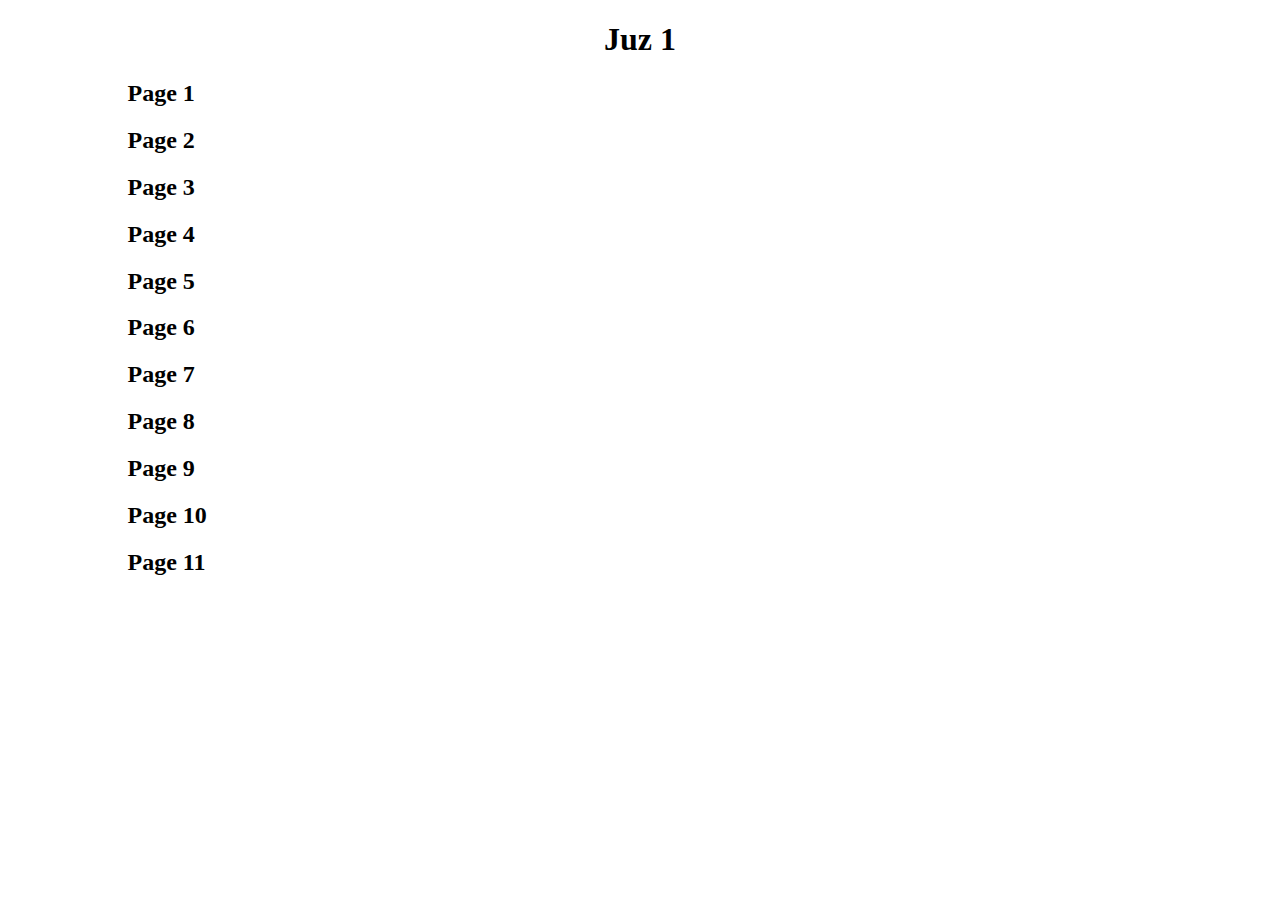
<file: Juz-1.html>
<!DOCTYPE html>
<html lang="en">
<head>
    <meta charset="UTF-8">
    <meta http-equiv="X-UA-Compatible" content="IE=edge">
    <meta name="viewport" content="width=device-width, initial-scale=1.0">
    <title>Juz 1</title>
    <link rel="stylesheet" href="./assets/css/style.css">
</head>
<body>

    <a href="index.html"><h1>Juz 1</h1></a>

    <main>

    <a href="Page-1.html"><h2>Page 1</h2></a>
    <a href="Page-2.html"><h2>Page 2</h2></a>
    <a href="Page-3.html"><h2>Page 3</h2></a>
    <a href="Page-4.html"><h2>Page 4</h2></a>
    <a href="Page-5.html"><h2>Page 5</h2></a>
    <a href="Page-6.html"><h2>Page 6</h2></a>
    <a href="Page-7.html"><h2>Page 7</h2></a>
    <a href="Page-8.html"><h2>Page 8</h2></a>
    <a href="Page-9.html"><h2>Page 9</h2></a>
    <a href="Page-10.html"><h2>Page 10</h2></a>
    <a href="Page-11.html"><h2>Page 11</h2></a>

    </main>
    
</body>
</html>
</file>
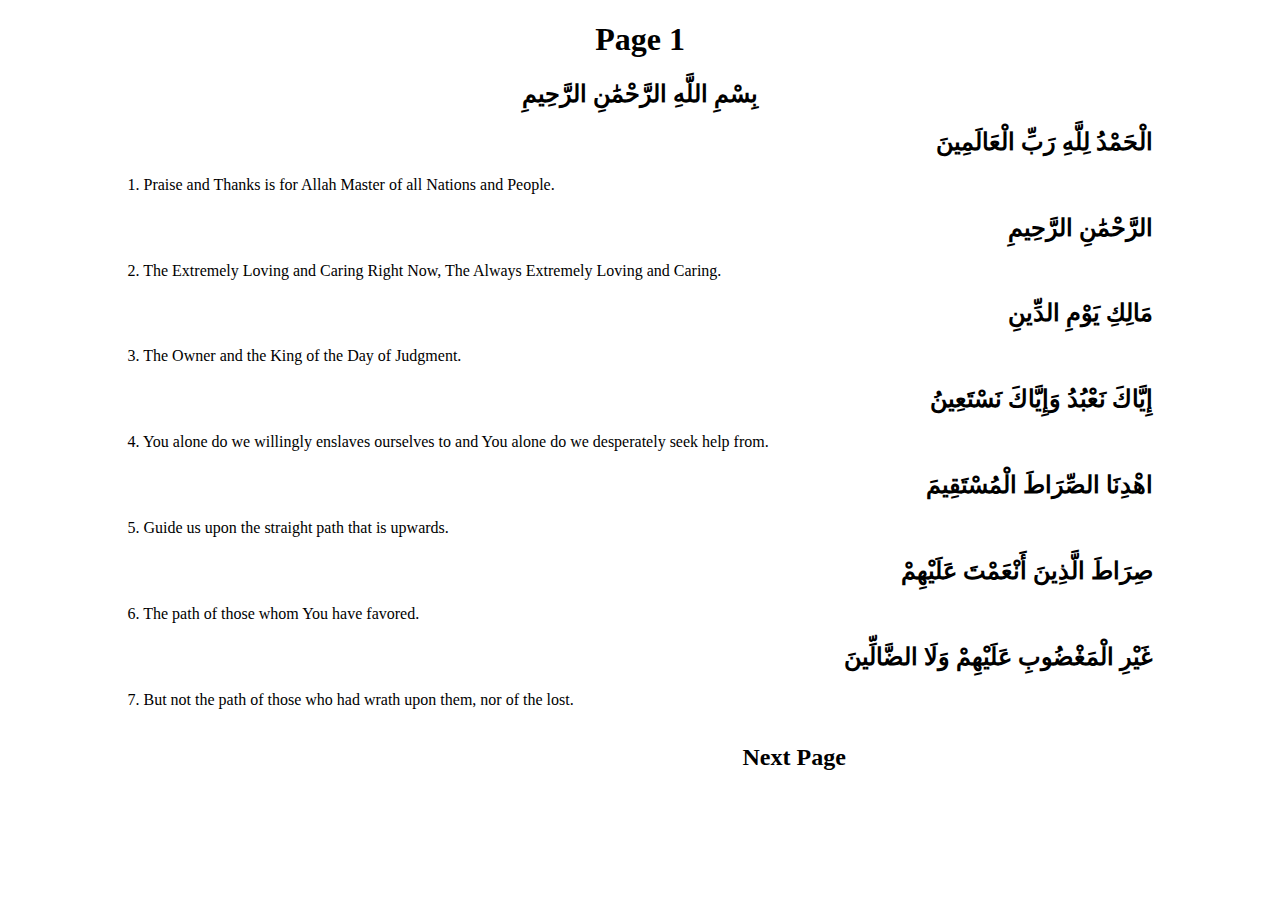
<file: Page-1.html>
<!DOCTYPE html>
<html lang="en">
<head>
    <meta charset="UTF-8">
    <meta http-equiv="X-UA-Compatible" content="IE=edge">
    <meta name="viewport" content="width=device-width, initial-scale=1.0">
    <title>Page 1</title>
    <link rel="stylesheet" href="./assets/css/style.css">
</head>
<body>

    <a href="Juz-1.html"><h1>Page 1</h1></a>

    <main>

    <h2 class="bismillah">بِسْمِ اللَّهِ الرَّحْمَٰنِ الرَّحِيمِ</h2>

    <h2 class="right">الْحَمْدُ لِلَّهِ رَبِّ الْعَالَمِينَ</h2>

    <p>1. Praise and Thanks is for Allah Master of all Nations and People.</p>

    <h2 class="right">الرَّحْمَٰنِ الرَّحِيمِ</h2>

    <p>2. The Extremely Loving and Caring Right Now, The Always Extremely Loving and Caring.</p>

    <h2 class="right">مَالِكِ يَوْمِ الدِّينِ</h2>

    <p>3. The Owner and the King of the Day of Judgment.</p>

    <h2 class="right">إِيَّاكَ نَعْبُدُ وَإِيَّاكَ نَسْتَعِينُ</h2>

    <p>4. You alone do we willingly enslaves ourselves to and You alone do we desperately seek help from.</p>

    <h2 class="right">اهْدِنَا الصِّرَاطَ الْمُسْتَقِيمَ</h2>

    <p>5. Guide us upon the straight path that is upwards.</p>

    <h2 class="right">صِرَاطَ الَّذِينَ أَنْعَمْتَ عَلَيْهِمْ</h2>

    <p>6. The path of those whom You have favored.</p>

    <h2 class="right">غَيْرِ الْمَغْضُوبِ عَلَيْهِمْ وَلَا الضَّالِّينَ</h2>

    <p>7. But not the path of those who had wrath upon them, nor of the lost.</p>

    <div class="row">

        <div class="col-5">

        </div>

        <div class="col-5">
            
        </div>

        <div class="col-5">
            
        </div>

        <div class="col-5">
            <a href="Page-2.html"><h2>Next Page</h2></a>
        </div>

        <div class="col-5">
            
        </div>

    </div>

    </main>
    
</body>
</html>
</file>
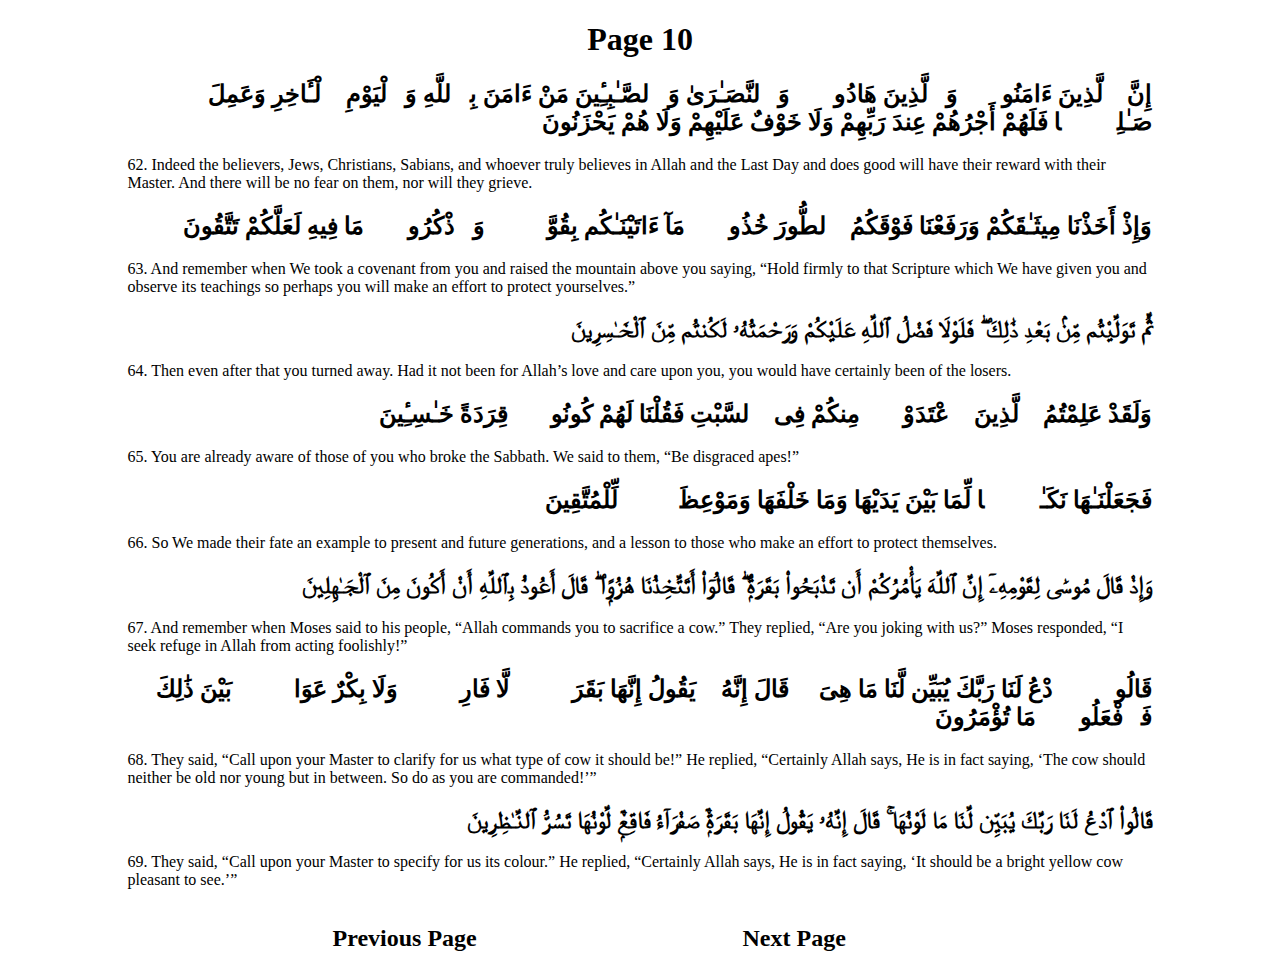
<file: Page-10.html>
<!DOCTYPE html>
<html lang="en">
<head>
    <meta charset="UTF-8">
    <meta http-equiv="X-UA-Compatible" content="IE=edge">
    <meta name="viewport" content="width=device-width, initial-scale=1.0">
    <title>Page 10</title>
    <link rel="stylesheet" href="./assets/css/style.css">
</head>
<body>

    <a href="Juz-1.html"><h1>Page 10</h1></a>

    <main>

    <h2 class="right">إِنَّ ٱلَّذِينَ ءَامَنُوا۟ وَٱلَّذِينَ هَادُوا۟ وَٱلنَّصَـٰرَىٰ وَٱلصَّـٰبِـِٔينَ مَنْ ءَامَنَ بِٱللَّهِ وَٱلْيَوْمِ ٱلْـَٔاخِرِ وَعَمِلَ صَـٰلِحًۭا فَلَهُمْ أَجْرُهُمْ عِندَ رَبِّهِمْ وَلَا خَوْفٌ عَلَيْهِمْ وَلَا هُمْ يَحْزَنُونَ</h2>

    <p>62. Indeed the believers, Jews, Christians, Sabians, and whoever truly believes in Allah and the Last Day and does good will have their reward with their Master. And there will be no fear on them, nor will they grieve.</p>

    <h2 class="right">وَإِذْ أَخَذْنَا مِيثَـٰقَكُمْ وَرَفَعْنَا فَوْقَكُمُ ٱلطُّورَ خُذُوا۟ مَآ ءَاتَيْنَـٰكُم بِقُوَّةٍۢ وَٱذْكُرُوا۟ مَا فِيهِ لَعَلَّكُمْ تَتَّقُونَ</h2>

    <p>63. And remember when We took a covenant from you and raised the mountain above you saying, “Hold firmly to that Scripture which We have given you and observe its teachings so perhaps you will make an effort to protect yourselves.”</p>

    <h2 class="right">ثُمَّ تَوَلَّيْتُم مِّنۢ بَعْدِ ذَٰلِكَ ۖ فَلَوْلَا فَضْلُ ٱللَّهِ عَلَيْكُمْ وَرَحْمَتُهُۥ لَكُنتُم مِّنَ ٱلْخَـٰسِرِينَ</h2>

    <p>64. Then even after that you turned away. Had it not been for Allah’s love and care upon you, you would have certainly been of the losers.</p>

    <h2 class="right">وَلَقَدْ عَلِمْتُمُ ٱلَّذِينَ ٱعْتَدَوْا۟ مِنكُمْ فِى ٱلسَّبْتِ فَقُلْنَا لَهُمْ كُونُوا۟ قِرَدَةً خَـٰسِـِٔينَ</h2>

    <p>65. You are already aware of those of you who broke the Sabbath. We said to them, “Be disgraced apes!”</p>

    <h2 class="right">فَجَعَلْنَـٰهَا نَكَـٰلًۭا لِّمَا بَيْنَ يَدَيْهَا وَمَا خَلْفَهَا وَمَوْعِظَةًۭ لِّلْمُتَّقِينَ</h2>

    <p>66. So We made their fate an example to present and future generations, and a lesson to those who make an effort to protect themselves.</p>

    <h2 class="right">وَإِذْ قَالَ مُوسَىٰ لِقَوْمِهِۦٓ إِنَّ ٱللَّهَ يَأْمُرُكُمْ أَن تَذْبَحُوا۟ بَقَرَةًۭ ۖ قَالُوٓا۟ أَتَتَّخِذُنَا هُزُوًۭا ۖ قَالَ أَعُوذُ بِٱللَّهِ أَنْ أَكُونَ مِنَ ٱلْجَـٰهِلِينَ</h2>

    <p>67. And remember when Moses said to his people, “Allah commands you to sacrifice a cow.” They replied, “Are you joking with us?” Moses responded, “I seek refuge in Allah from acting foolishly!”</p>

    <h2 class="right">قَالُوا۟ ٱدْعُ لَنَا رَبَّكَ يُبَيِّن لَّنَا مَا هِىَ ۚ قَالَ إِنَّهُۥ يَقُولُ إِنَّهَا بَقَرَةٌۭ لَّا فَارِضٌۭ وَلَا بِكْرٌ عَوَانٌۢ بَيْنَ ذَٰلِكَ ۖ فَٱفْعَلُوا۟ مَا تُؤْمَرُونَ</h2>

    <p>68. They said, “Call upon your Master to clarify for us what type of cow it should be!” He replied, “Certainly Allah says, He is in fact saying, ‘The cow should neither be old nor young but in between. So do as you are commanded!’”</p>

    <h2 class="right">قَالُوا۟ ٱدْعُ لَنَا رَبَّكَ يُبَيِّن لَّنَا مَا لَوْنُهَا ۚ قَالَ إِنَّهُۥ يَقُولُ إِنَّهَا بَقَرَةٌۭ صَفْرَآءُ فَاقِعٌۭ لَّوْنُهَا تَسُرُّ ٱلنَّـٰظِرِينَ</h2>

    <p>69. They said, “Call upon your Master to specify for us its colour.” He replied, “Certainly Allah says, He is in fact saying, ‘It should be a bright yellow cow pleasant to see.’”</p>

    <div class="row">

        <div class="col-5">

        </div>

        <div class="col-5">
            <a href="Page-9.html"><h2>Previous Page</h2></a>
        </div>

        <div class="col-5">
            
        </div>

        <div class="col-5">
            <a href="Page-11.html"><h2>Next Page</h2></a>
        </div>

        <div class="col-5">
            
        </div>

    </div>    

</main>
    
</body>
</html>
</file>
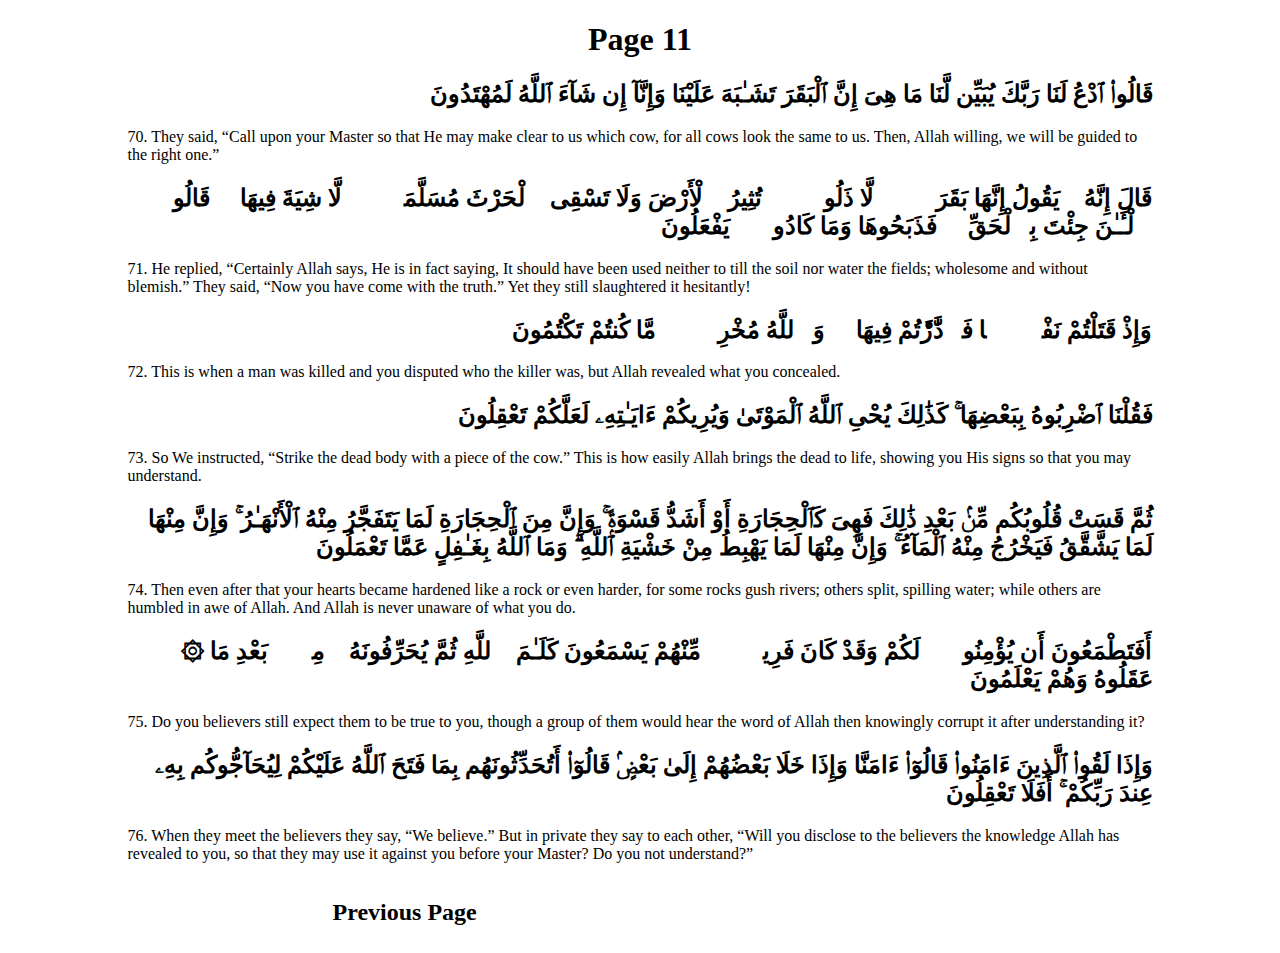
<file: Page-11.html>
<!DOCTYPE html>
<html lang="en">
<head>
    <meta charset="UTF-8">
    <meta http-equiv="X-UA-Compatible" content="IE=edge">
    <meta name="viewport" content="width=device-width, initial-scale=1.0">
    <title>Page 11</title>
    <link rel="stylesheet" href="./assets/css/style.css">
</head>
<body>

    <a href="Juz-1.html"><h1>Page 11</h1></a>

    <main>

    <h2 class="right">قَالُوا۟ ٱدْعُ لَنَا رَبَّكَ يُبَيِّن لَّنَا مَا هِىَ إِنَّ ٱلْبَقَرَ تَشَـٰبَهَ عَلَيْنَا وَإِنَّآ إِن شَآءَ ٱللَّهُ لَمُهْتَدُونَ</h2>

    <p>70. They said, “Call upon your Master so that He may make clear to us which cow, for all cows look the same to us. Then, Allah willing, we will be guided to the right one.”</p>

    <h2 class="right">قَالَ إِنَّهُۥ يَقُولُ إِنَّهَا بَقَرَةٌۭ لَّا ذَلُولٌۭ تُثِيرُ ٱلْأَرْضَ وَلَا تَسْقِى ٱلْحَرْثَ مُسَلَّمَةٌۭ لَّا شِيَةَ فِيهَا ۚ قَالُوا۟ ٱلْـَٔـٰنَ جِئْتَ بِٱلْحَقِّ ۚ فَذَبَحُوهَا وَمَا كَادُوا۟ يَفْعَلُونَ</h2>

    <p>71. He replied, “Certainly Allah says, He is in fact saying, It should have been used neither to till the soil nor water the fields; wholesome and without blemish.” They said, “Now you have come with the truth.” Yet they still slaughtered it hesitantly!</p>

    <h2 class="right">وَإِذْ قَتَلْتُمْ نَفْسًۭا فَٱدَّٰرَْٰٔتُمْ فِيهَا ۖ وَٱللَّهُ مُخْرِجٌۭ مَّا كُنتُمْ تَكْتُمُونَ</h2>

    <p>72. This is when a man was killed and you disputed who the killer was, but Allah revealed what you concealed.</p>

    <h2 class="right">فَقُلْنَا ٱضْرِبُوهُ بِبَعْضِهَا ۚ كَذَٰلِكَ يُحْىِ ٱللَّهُ ٱلْمَوْتَىٰ وَيُرِيكُمْ ءَايَـٰتِهِۦ لَعَلَّكُمْ تَعْقِلُونَ</h2>

    <p>73. So We instructed, “Strike the dead body with a piece of the cow.” This is how easily Allah brings the dead to life, showing you His signs so that you may understand.</p>

    <h2 class="right">ثُمَّ قَسَتْ قُلُوبُكُم مِّنۢ بَعْدِ ذَٰلِكَ فَهِىَ كَٱلْحِجَارَةِ أَوْ أَشَدُّ قَسْوَةًۭ ۚ وَإِنَّ مِنَ ٱلْحِجَارَةِ لَمَا يَتَفَجَّرُ مِنْهُ ٱلْأَنْهَـٰرُ ۚ وَإِنَّ مِنْهَا لَمَا يَشَّقَّقُ فَيَخْرُجُ مِنْهُ ٱلْمَآءُ ۚ وَإِنَّ مِنْهَا لَمَا يَهْبِطُ مِنْ خَشْيَةِ ٱللَّهِ ۗ وَمَا ٱللَّهُ بِغَـٰفِلٍ عَمَّا تَعْمَلُونَ</h2>

    <p>74. Then even after that your hearts became hardened like a rock or even harder, for some rocks gush rivers; others split, spilling water; while others are humbled in awe of Allah. And Allah is never unaware of what you do.</p>

    <h2 class="right">۞ أَفَتَطْمَعُونَ أَن يُؤْمِنُوا۟ لَكُمْ وَقَدْ كَانَ فَرِيقٌۭ مِّنْهُمْ يَسْمَعُونَ كَلَـٰمَ ٱللَّهِ ثُمَّ يُحَرِّفُونَهُۥ مِنۢ بَعْدِ مَا عَقَلُوهُ وَهُمْ يَعْلَمُونَ</h2>

    <p>75. Do you believers still expect them to be true to you, though a group of them would hear the word of Allah then knowingly corrupt it after understanding it?</p>

    <h2 class="right">وَإِذَا لَقُوا۟ ٱلَّذِينَ ءَامَنُوا۟ قَالُوٓا۟ ءَامَنَّا وَإِذَا خَلَا بَعْضُهُمْ إِلَىٰ بَعْضٍۢ قَالُوٓا۟ أَتُحَدِّثُونَهُم بِمَا فَتَحَ ٱللَّهُ عَلَيْكُمْ لِيُحَآجُّوكُم بِهِۦ عِندَ رَبِّكُمْ ۚ أَفَلَا تَعْقِلُونَ</h2>

    <p>76. When they meet the believers they say, “We believe.” But in private they say to each other, “Will you disclose to the believers the knowledge Allah has revealed to you, so that they may use it against you before your Master? Do you not understand?”</p>

    <div class="row">

        <div class="col-5">

        </div>

        <div class="col-5">
            <a href="Page-10.html"><h2>Previous Page</h2></a>
        </div>

        <div class="col-5">
            
        </div>

        <div class="col-5">
          
        </div>

        <div class="col-5">
            
        </div>

    </div>    

</main>
    
</body>
</html>
</file>
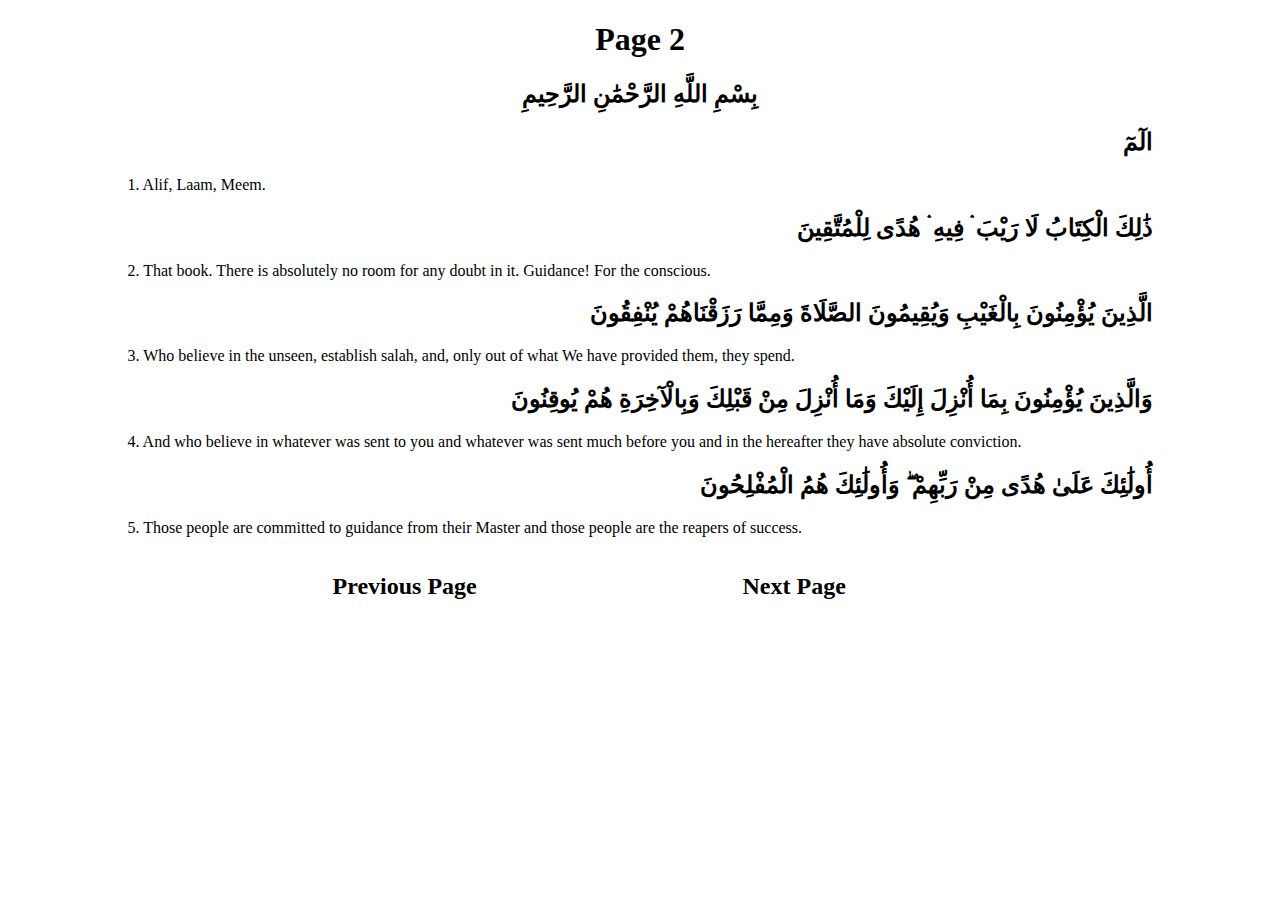
<file: Page-2.html>
<!DOCTYPE html>
<html lang="en">
<head>
    <meta charset="UTF-8">
    <meta http-equiv="X-UA-Compatible" content="IE=edge">
    <meta name="viewport" content="width=device-width, initial-scale=1.0">
    <title>Page 2</title>
    <link rel="stylesheet" href="./assets/css/style.css">
</head>
<body>

    <a href="Juz-1.html"><h1>Page 2</h1></a>

    <main>

    <h2 class="bismillah">بِسْمِ اللَّهِ الرَّحْمَٰنِ الرَّحِيمِ</h2>

    <h2 class="right">الٓمٓ</h2>

    <p>1. Alif, Laam, Meem.</p>

    <h2 class="right">ذَٰلِكَ الْكِتَابُ لَا رَيْبَ ۛ فِيهِ ۛ هُدًى لِلْمُتَّقِينَ</h2>

    <p>2. That book. There is absolutely no room for any doubt in it. Guidance! For the conscious.</p>

    <h2 class="right">الَّذِينَ يُؤْمِنُونَ بِالْغَيْبِ وَيُقِيمُونَ الصَّلَاةَ وَمِمَّا رَزَقْنَاهُمْ يُنْفِقُونَ</h2>

    <p>3. Who believe in the unseen, establish salah, and, only out of what We have provided them, they spend.</p>

    <h2 class="right">وَالَّذِينَ يُؤْمِنُونَ بِمَا أُنْزِلَ إِلَيْكَ وَمَا أُنْزِلَ مِنْ قَبْلِكَ وَبِالْآخِرَةِ هُمْ يُوقِنُونَ</h2>

    <p>4. And who believe in whatever was sent to you and whatever was sent much before you and in the hereafter they have absolute conviction.</p>

    <h2 class="right">أُولَٰئِكَ عَلَىٰ هُدًى مِنْ رَبِّهِمْ ۖ وَأُولَٰئِكَ هُمُ الْمُفْلِحُونَ</h2>

    <p>5. Those people are committed to guidance from their Master and those people are the reapers of success.</p>

    <div class="row">

        <div class="col-5">

        </div>

        <div class="col-5">
            <a href="Page-1.html"><h2>Previous Page</h2></a>
        </div>

        <div class="col-5">
            
        </div>

        <div class="col-5">
            <a href="Page-3.html"><h2>Next Page</h2></a>
        </div>

        <div class="col-5">
            
        </div>

    </div>

    </main>
    
</body>
</html>
</file>
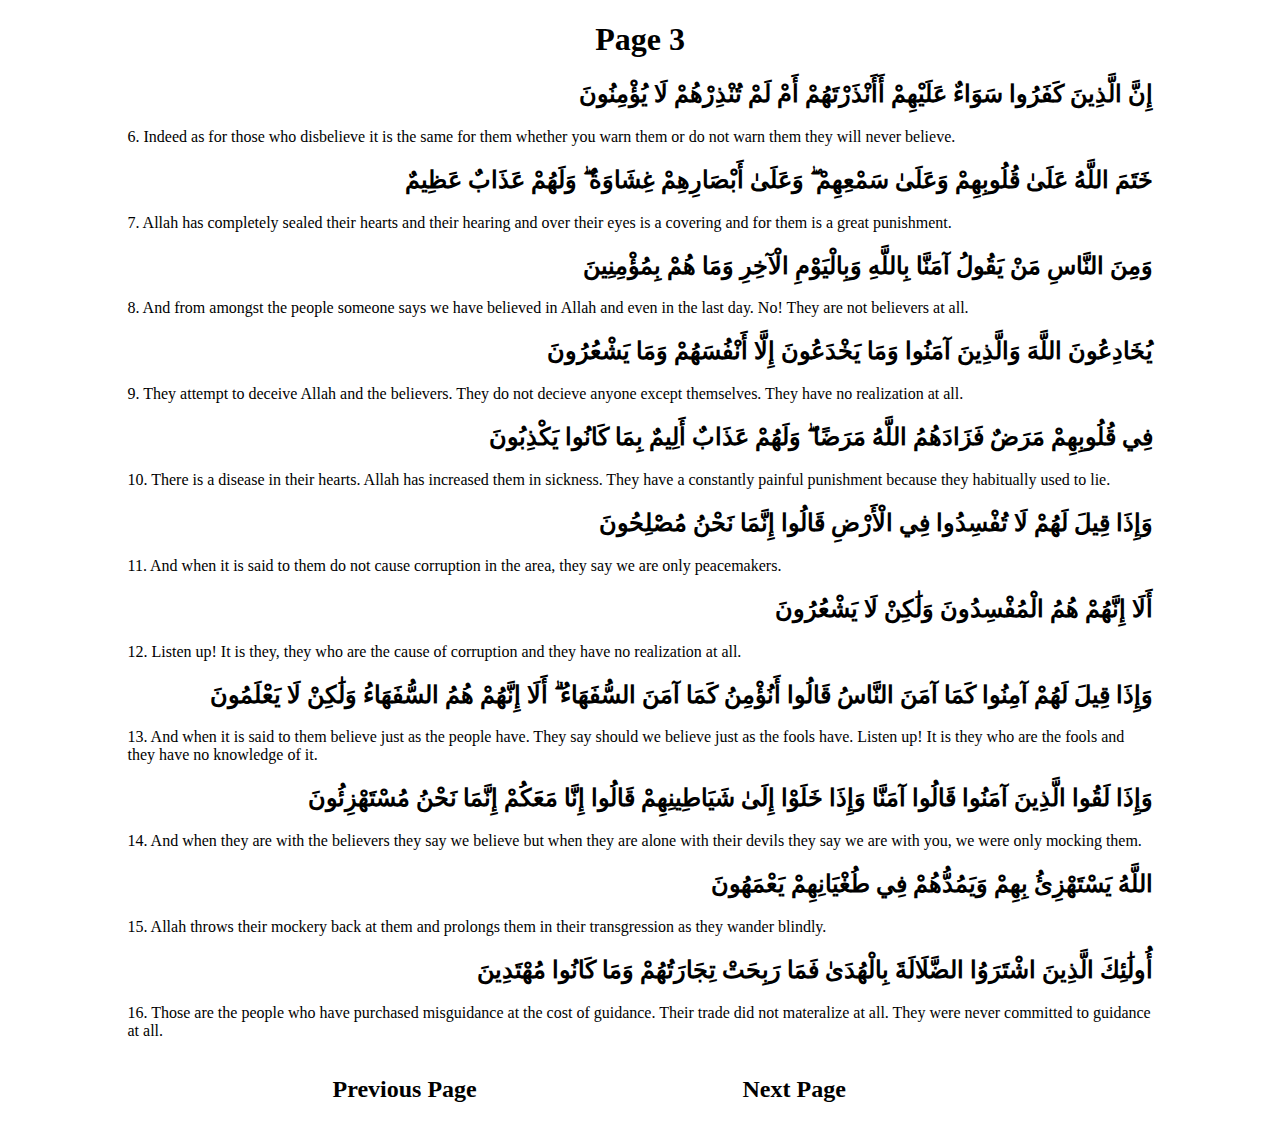
<file: Page-3.html>
<!DOCTYPE html>
<html lang="en">
<head>
    <meta charset="UTF-8">
    <meta http-equiv="X-UA-Compatible" content="IE=edge">
    <meta name="viewport" content="width=device-width, initial-scale=1.0">
    <title>Page 3</title>
    <link rel="stylesheet" href="./assets/css/style.css">
</head>
<body>

    <a href="Juz-1.html"><h1>Page 3</h1></a>

    <main>

    <h2 class="right">إِنَّ الَّذِينَ كَفَرُوا سَوَاءٌ عَلَيْهِمْ أَأَنْذَرْتَهُمْ أَمْ لَمْ تُنْذِرْهُمْ لَا يُؤْمِنُونَ</h2>

    <p>6. Indeed as for those who disbelieve it is the same for them whether you warn them or do not warn them they will never believe.</p>

    <h2 class="right">خَتَمَ اللَّهُ عَلَىٰ قُلُوبِهِمْ وَعَلَىٰ سَمْعِهِمْ ۖ وَعَلَىٰ أَبْصَارِهِمْ غِشَاوَةٌ ۖ وَلَهُمْ عَذَابٌ عَظِيمٌ</h2>

    <p>7. Allah has completely sealed their hearts and their hearing and over their eyes is a covering and for them is a great punishment.</p>

    <h2 class="right">وَمِنَ النَّاسِ مَنْ يَقُولُ آمَنَّا بِاللَّهِ وَبِالْيَوْمِ الْآخِرِ وَمَا هُمْ بِمُؤْمِنِينَ</h2>

    <p>8. And from amongst the people someone says we have believed in Allah and even in the last day. No! They are not believers at all.</p>

    <h2 class="right">يُخَادِعُونَ اللَّهَ وَالَّذِينَ آمَنُوا وَمَا يَخْدَعُونَ إِلَّا أَنْفُسَهُمْ وَمَا يَشْعُرُونَ</h2>

    <p>9. They attempt to deceive Allah and the believers. They do not decieve anyone except themselves. They have no realization at all.</p>

    <h2 class="right">فِي قُلُوبِهِمْ مَرَضٌ فَزَادَهُمُ اللَّهُ مَرَضًا ۖ وَلَهُمْ عَذَابٌ أَلِيمٌ بِمَا كَانُوا يَكْذِبُونَ</h2>

    <p>10. There is a disease in their hearts. Allah has increased them in sickness. They have a constantly painful punishment because they habitually used to lie.</p>

    <h2 class="right">وَإِذَا قِيلَ لَهُمْ لَا تُفْسِدُوا فِي الْأَرْضِ قَالُوا إِنَّمَا نَحْنُ مُصْلِحُونَ</h2>

    <p>11. And when it is said to them do not cause corruption in the area, they say we are only peacemakers.</p>

    <h2 class="right">أَلَا إِنَّهُمْ هُمُ الْمُفْسِدُونَ وَلَٰكِنْ لَا يَشْعُرُونَ</h2>

    <p>12. Listen up! It is they, they who are the cause of corruption and they have no realization at all.</p>

    <h2 class="right">وَإِذَا قِيلَ لَهُمْ آمِنُوا كَمَا آمَنَ النَّاسُ قَالُوا أَنُؤْمِنُ كَمَا آمَنَ السُّفَهَاءُ ۗ أَلَا إِنَّهُمْ هُمُ السُّفَهَاءُ وَلَٰكِنْ لَا يَعْلَمُونَ</h2>

    <p>13. And when it is said to them believe just as the people have. They say should we believe just as the fools have. Listen up! It is they who are the fools and they have no knowledge of it.</p>

    <h2 class="right">وَإِذَا لَقُوا الَّذِينَ آمَنُوا قَالُوا آمَنَّا وَإِذَا خَلَوْا إِلَىٰ شَيَاطِينِهِمْ قَالُوا إِنَّا مَعَكُمْ إِنَّمَا نَحْنُ مُسْتَهْزِئُونَ</h2>

    <p>14. And when they are with the believers they say we believe but when they are alone with their devils they say we are with you, we were only mocking them.</p>

    <h2 class="right">اللَّهُ يَسْتَهْزِئُ بِهِمْ وَيَمُدُّهُمْ فِي طُغْيَانِهِمْ يَعْمَهُونَ</h2>

    <p>15. Allah throws their mockery back at them and prolongs them in their transgression as they wander blindly.</p>

    <h2 class="right">أُولَٰئِكَ الَّذِينَ اشْتَرَوُا الضَّلَالَةَ بِالْهُدَىٰ فَمَا رَبِحَتْ تِجَارَتُهُمْ وَمَا كَانُوا مُهْتَدِينَ</h2>

    <p>16. Those are the people who have purchased misguidance at the cost of guidance. Their trade did not materalize at all. They were never committed to guidance at all.</p>

    <div class="row">

        <div class="col-5">

        </div>

        <div class="col-5">
            <a href="Page-2.html"><h2>Previous Page</h2></a>
        </div>

        <div class="col-5">
            
        </div>

        <div class="col-5">
            <a href="Page-4.html"><h2>Next Page</h2></a>
        </div>

        <div class="col-5">
            
        </div>

    </div>   

</main>
    
</body>
</html>
</file>
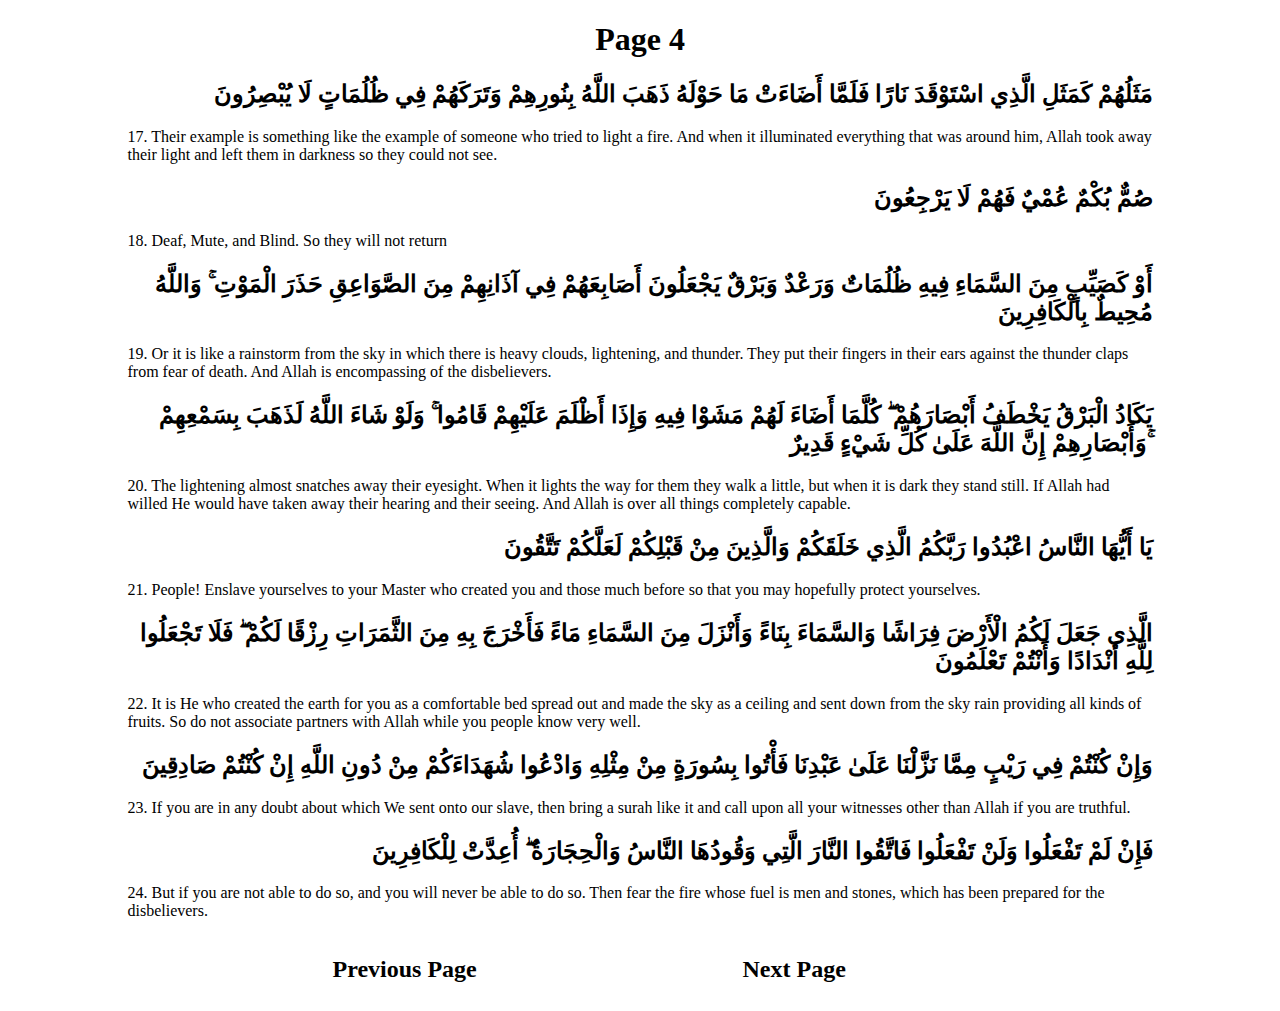
<file: Page-4.html>
<!DOCTYPE html>
<html lang="en">
<head>
    <meta charset="UTF-8">
    <meta http-equiv="X-UA-Compatible" content="IE=edge">
    <meta name="viewport" content="width=device-width, initial-scale=1.0">
    <title>Page 4</title>
    <link rel="stylesheet" href="./assets/css/style.css">
</head>
<body>

    <a href="Juz-1.html"><h1>Page 4</h1></a>

    <main>

    <h2 class="right">مَثَلُهُمْ كَمَثَلِ الَّذِي اسْتَوْقَدَ نَارًا فَلَمَّا أَضَاءَتْ مَا حَوْلَهُ ذَهَبَ اللَّهُ بِنُورِهِمْ وَتَرَكَهُمْ فِي ظُلُمَاتٍ لَا يُبْصِرُونَ</h2>

    <p>17. Their example is something like the example of someone who tried to light a fire. And when it illuminated everything that was around him, Allah took away their light and left them in darkness so they could not see.</p>

    <h2 class="right">صُمٌّ بُكْمٌ عُمْيٌ فَهُمْ لَا يَرْجِعُونَ</h2>

    <p>18. Deaf, Mute, and Blind. So they will not return</p>

    <h2 class="right">أَوْ كَصَيِّبٍ مِنَ السَّمَاءِ فِيهِ ظُلُمَاتٌ وَرَعْدٌ وَبَرْقٌ يَجْعَلُونَ أَصَابِعَهُمْ فِي آذَانِهِمْ مِنَ الصَّوَاعِقِ حَذَرَ الْمَوْتِ ۚ وَاللَّهُ مُحِيطٌ بِالْكَافِرِينَ</h2>

    <p>19. Or it is like a rainstorm from the sky in which there is heavy clouds, lightening, and thunder. They put their fingers in their ears against the thunder claps from fear of death. And Allah is encompassing of the disbelievers.</p>

    <h2 class="right">يَكَادُ الْبَرْقُ يَخْطَفُ أَبْصَارَهُمْ ۖ كُلَّمَا أَضَاءَ لَهُمْ مَشَوْا فِيهِ وَإِذَا أَظْلَمَ عَلَيْهِمْ قَامُوا ۚ وَلَوْ شَاءَ اللَّهُ لَذَهَبَ بِسَمْعِهِمْ وَأَبْصَارِهِمْ إِنَّ اللَّهَ عَلَىٰ كُلِّ شَيْءٍ قَدِيرٌ ۚ</h2>

    <p>20. The lightening almost snatches away their eyesight. When it lights the way for them they walk a little, but when it is dark they stand still. If Allah had willed He would have taken away their hearing and their seeing. And Allah is over all things completely capable.</p>

    <h2 class="right">يَا أَيُّهَا النَّاسُ اعْبُدُوا رَبَّكُمُ الَّذِي خَلَقَكُمْ وَالَّذِينَ مِنْ قَبْلِكُمْ لَعَلَّكُمْ تَتَّقُونَ</h2>

    <p>21. People! Enslave yourselves to your Master who created you and those much before so that you may hopefully protect yourselves.</p>

    <h2 class="right">الَّذِي جَعَلَ لَكُمُ الْأَرْضَ فِرَاشًا وَالسَّمَاءَ بِنَاءً وَأَنْزَلَ مِنَ السَّمَاءِ مَاءً فَأَخْرَجَ بِهِ مِنَ الثَّمَرَاتِ رِزْقًا لَكُمْ ۖ فَلَا تَجْعَلُوا لِلَّهِ أَنْدَادًا وَأَنْتُمْ تَعْلَمُونَ</h2>

    <p>22. It is He who created the earth for you as a comfortable bed spread out and made the sky as a ceiling and sent down from the sky rain providing all kinds of fruits. So do not associate partners with Allah while you people know very well.</p>

    <h2 class="right">وَإِنْ كُنْتُمْ فِي رَيْبٍ مِمَّا نَزَّلْنَا عَلَىٰ عَبْدِنَا فَأْتُوا بِسُورَةٍ مِنْ مِثْلِهِ وَادْعُوا شُهَدَاءَكُمْ مِنْ دُونِ اللَّهِ إِنْ كُنْتُمْ صَادِقِينَ</h2>

    <p>23. If you are in any doubt about which We sent onto our slave, then bring a surah like it and call upon all your witnesses other than Allah if you are truthful.</p>

    <h2 class="right">فَإِنْ لَمْ تَفْعَلُوا وَلَنْ تَفْعَلُوا فَاتَّقُوا النَّارَ الَّتِي وَقُودُهَا النَّاسُ وَالْحِجَارَةُ ۖ أُعِدَّتْ لِلْكَافِرِينَ</h2>

    <p>24. But if you are not able to do so, and you will never be able to do so.  Then fear the fire whose fuel is men and stones, which has been prepared for the disbelievers.</p>

    <div class="row">

        <div class="col-5">

        </div>

        <div class="col-5">
            <a href="Page-3.html"><h2>Previous Page</h2></a>
        </div>

        <div class="col-5">
            
        </div>

        <div class="col-5">
            <a href="Page-5.html"><h2>Next Page</h2></a>
        </div>

        <div class="col-5">
            
        </div>

    </div>    

</main>
    
</body>
</html>
</file>
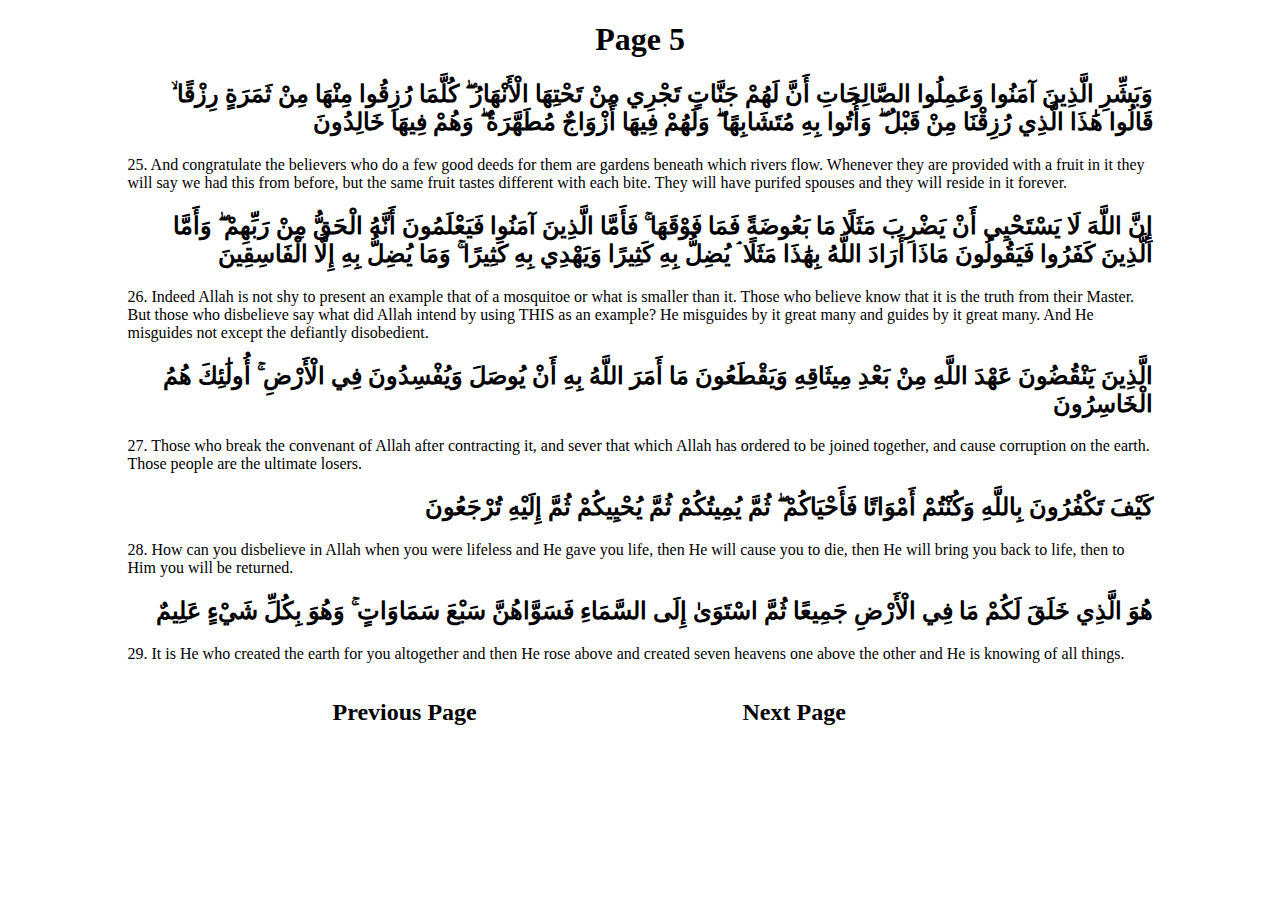
<file: Page-5.html>
<!DOCTYPE html>
<html lang="en">
<head>
    <meta charset="UTF-8">
    <meta http-equiv="X-UA-Compatible" content="IE=edge">
    <meta name="viewport" content="width=device-width, initial-scale=1.0">
    <title>Page 5</title>
    <link rel="stylesheet" href="./assets/css/style.css">
</head>
<body>

    <a href="Juz-1.html"><h1>Page 5</h1></a>

    <main>

    <h2 class="right">وَبَشِّرِ الَّذِينَ آمَنُوا وَعَمِلُوا الصَّالِحَاتِ أَنَّ لَهُمْ جَنَّاتٍ تَجْرِي مِنْ تَحْتِهَا الْأَنْهَارُ ۖ كُلَّمَا رُزِقُوا مِنْهَا مِنْ ثَمَرَةٍ رِزْقًا ۙ قَالُوا هَٰذَا الَّذِي رُزِقْنَا مِنْ قَبْلُ ۖ وَأُتُوا بِهِ مُتَشَابِهًا ۖ وَلَهُمْ فِيهَا أَزْوَاجٌ مُطَهَّرَةٌ ۖ وَهُمْ فِيهَا خَالِدُونَ</h2>

    <p>25. And congratulate the believers who do a few good deeds for them are gardens beneath which rivers flow. Whenever they are provided with a fruit in it they will say we had this from before, but the same fruit tastes different with each bite. They will have purifed spouses and they will reside in it forever.</p>

    <h2 class="right">إِنَّ اللَّهَ لَا يَسْتَحْيِي أَنْ يَضْرِبَ مَثَلًا مَا بَعُوضَةً فَمَا فَوْقَهَا ۚ فَأَمَّا الَّذِينَ آمَنُوا فَيَعْلَمُونَ أَنَّهُ الْحَقُّ مِنْ رَبِّهِمْ ۖ وَأَمَّا الَّذِينَ كَفَرُوا فَيَقُولُونَ مَاذَا أَرَادَ اللَّهُ بِهَٰذَا مَثَلًا ۘ يُضِلُّ بِهِ كَثِيرًا وَيَهْدِي بِهِ كَثِيرًا ۚ وَمَا يُضِلُّ بِهِ إِلَّا الْفَاسِقِينَ</h2>

    <p>26. Indeed Allah is not shy to present an example that of a mosquitoe or what is smaller than it. Those who believe know that it is the truth from their Master. But those who disbelieve say what did Allah intend by using THIS as an example? He misguides by it great many and guides by it great many. And He misguides not except the defiantly disobedient.</p>

    <h2 class="right">الَّذِينَ يَنْقُضُونَ عَهْدَ اللَّهِ مِنْ بَعْدِ مِيثَاقِهِ وَيَقْطَعُونَ مَا أَمَرَ اللَّهُ بِهِ أَنْ يُوصَلَ وَيُفْسِدُونَ فِي الْأَرْضِ ۚ أُولَٰئِكَ هُمُ الْخَاسِرُونَ</h2>

    <p>27. Those who break the convenant of Allah after contracting it, and sever that which Allah has ordered to be joined together, and cause corruption on the earth. Those people are the ultimate losers.</p>

    <h2 class="right">كَيْفَ تَكْفُرُونَ بِاللَّهِ وَكُنْتُمْ أَمْوَاتًا فَأَحْيَاكُمْ ۖ ثُمَّ يُمِيتُكُمْ ثُمَّ يُحْيِيكُمْ ثُمَّ إِلَيْهِ تُرْجَعُونَ</h2>

    <p>28. How can you disbelieve in Allah when you were lifeless and He gave you life, then He will cause you to die, then He will bring you back to life, then to Him you will be returned.</p>

    <h2 class="right">هُوَ الَّذِي خَلَقَ لَكُمْ مَا فِي الْأَرْضِ جَمِيعًا ثُمَّ اسْتَوَىٰ إِلَى السَّمَاءِ فَسَوَّاهُنَّ سَبْعَ سَمَاوَاتٍ ۚ وَهُوَ بِكُلِّ شَيْءٍ عَلِيمٌ</h2>

    <p>29. It is He who created the earth for you altogether and then He rose above and created seven heavens one above the other and He is knowing of all things.</p>

    <div class="row">

        <div class="col-5">

        </div>

        <div class="col-5">
            <a href="Page-4.html"><h2>Previous Page</h2></a>
        </div>

        <div class="col-5">
            
        </div>

        <div class="col-5">
            <a href="Page-6.html"><h2>Next Page</h2></a>
        </div>

        <div class="col-5">
            
        </div>

    </div>    

</main>
    
</body>
</html>
</file>
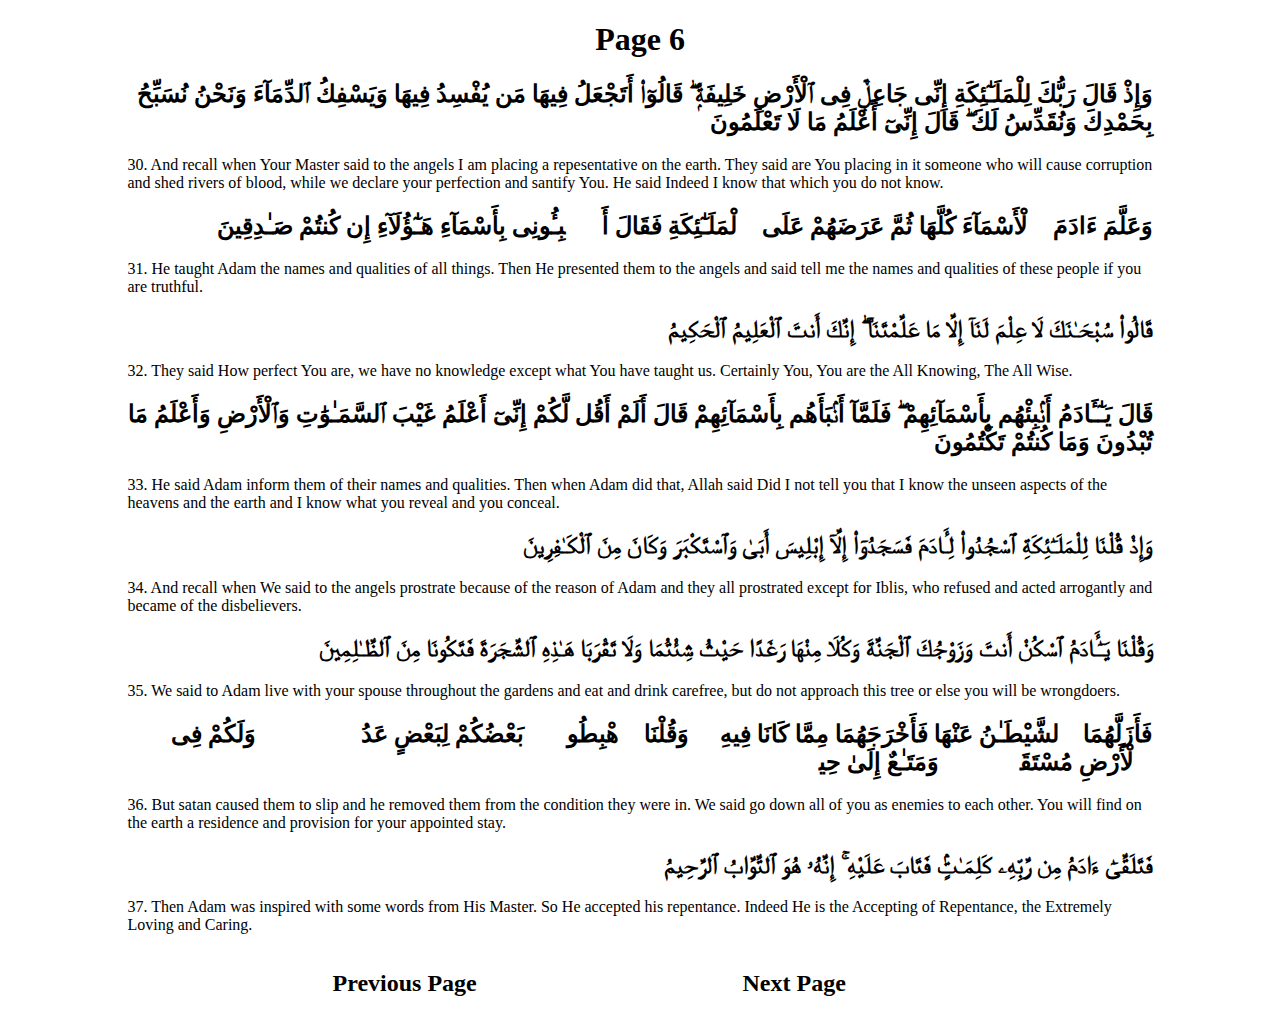
<file: Page-6.html>
<!DOCTYPE html>
<html lang="en">
<head>
    <meta charset="UTF-8">
    <meta http-equiv="X-UA-Compatible" content="IE=edge">
    <meta name="viewport" content="width=device-width, initial-scale=1.0">
    <title>Page 6</title>
    <link rel="stylesheet" href="./assets/css/style.css">
</head>
<body>

    <a href="Juz-1.html"><h1>Page 6</h1></a>

    <main>

    <h2 class="right">وَإِذْ قَالَ رَبُّكَ لِلْمَلَـٰٓئِكَةِ إِنِّى جَاعِلٌۭ فِى ٱلْأَرْضِ خَلِيفَةًۭ ۖ قَالُوٓا۟ أَتَجْعَلُ فِيهَا مَن يُفْسِدُ فِيهَا وَيَسْفِكُ ٱلدِّمَآءَ وَنَحْنُ نُسَبِّحُ بِحَمْدِكَ وَنُقَدِّسُ لَكَ ۖ قَالَ إِنِّىٓ أَعْلَمُ مَا لَا تَعْلَمُونَ</h2>

    <p>30. And recall when Your Master said to the angels I am placing a repesentative on the earth. They said are You placing in it someone who will cause corruption and shed rivers of blood, while we declare your perfection and santify You. He said Indeed I know that which you do not know.</p>

    <h2 class="right">وَعَلَّمَ ءَادَمَ ٱلْأَسْمَآءَ كُلَّهَا ثُمَّ عَرَضَهُمْ عَلَى ٱلْمَلَـٰٓئِكَةِ فَقَالَ أَنۢبِـُٔونِى بِأَسْمَآءِ هَـٰٓؤُلَآءِ إِن كُنتُمْ صَـٰدِقِينَ</h2>

    <p>31. He taught Adam the names and qualities of all things. Then He presented them to the angels and said tell me the names and qualities of these people if you are truthful.</p>

    <h2 class="right">قَالُوا۟ سُبْحَـٰنَكَ لَا عِلْمَ لَنَآ إِلَّا مَا عَلَّمْتَنَآ ۖ إِنَّكَ أَنتَ ٱلْعَلِيمُ ٱلْحَكِيمُ</h2>

    <p>32. They said How perfect You are, we have no knowledge except what You have taught us. Certainly You, You are the All Knowing, The All Wise.</p>

    <h2 class="right">قَالَ يَـٰٓـَٔادَمُ أَنۢبِئْهُم بِأَسْمَآئِهِمْ ۖ فَلَمَّآ أَنۢبَأَهُم بِأَسْمَآئِهِمْ قَالَ أَلَمْ أَقُل لَّكُمْ إِنِّىٓ أَعْلَمُ غَيْبَ ٱلسَّمَـٰوَٰتِ وَٱلْأَرْضِ وَأَعْلَمُ مَا تُبْدُونَ وَمَا كُنتُمْ تَكْتُمُونَ</h2>

    <p>33. He said Adam inform them of their names and qualities. Then when Adam did that, Allah said Did I not tell you that I know the unseen aspects of the heavens and the earth and I know what you reveal and you conceal.</p>

    <h2 class="right">وَإِذْ قُلْنَا لِلْمَلَـٰٓئِكَةِ ٱسْجُدُوا۟ لِـَٔادَمَ فَسَجَدُوٓا۟ إِلَّآ إِبْلِيسَ أَبَىٰ وَٱسْتَكْبَرَ وَكَانَ مِنَ ٱلْكَـٰفِرِينَ</h2>

    <p>34. And recall when We said to the angels prostrate because of the reason of Adam and they all prostrated except for Iblis, who refused and acted arrogantly and became of the disbelievers.</p>

    <h2 class="right">وَقُلْنَا يَـٰٓـَٔادَمُ ٱسْكُنْ أَنتَ وَزَوْجُكَ ٱلْجَنَّةَ وَكُلَا مِنْهَا رَغَدًا حَيْثُ شِئْتُمَا وَلَا تَقْرَبَا هَـٰذِهِ ٱلشَّجَرَةَ فَتَكُونَا مِنَ ٱلظَّـٰلِمِينَ</h2>

    <p>35. We said to Adam live with your spouse throughout the gardens and eat and drink carefree, but do not approach this tree or else you will be wrongdoers.</p>

    <h2 class="right">فَأَزَلَّهُمَا ٱلشَّيْطَـٰنُ عَنْهَا فَأَخْرَجَهُمَا مِمَّا كَانَا فِيهِ ۖ وَقُلْنَا ٱهْبِطُوا۟ بَعْضُكُمْ لِبَعْضٍ عَدُوٌّۭ ۖ وَلَكُمْ فِى ٱلْأَرْضِ مُسْتَقَرٌّۭ وَمَتَـٰعٌ إِلَىٰ حِينٍۢ</h2>

    <p>36. But satan caused them to slip and he removed them from the condition they were in. We said go down all of you as enemies to each other. You will find on the earth a residence and provision for your appointed stay.</p>

    <h2 class="right">فَتَلَقَّىٰٓ ءَادَمُ مِن رَّبِّهِۦ كَلِمَـٰتٍۢ فَتَابَ عَلَيْهِ ۚ إِنَّهُۥ هُوَ ٱلتَّوَّابُ ٱلرَّحِيمُ</h2>

    <p>37. Then Adam was inspired with some words from His Master. So He accepted his repentance. Indeed He is the Accepting of Repentance, the Extremely Loving and Caring.</p>

    <div class="row">

        <div class="col-5">

        </div>

        <div class="col-5">
            <a href="Page-5.html"><h2>Previous Page</h2></a>
        </div>

        <div class="col-5">
            
        </div>

        <div class="col-5">
            <a href="Page-7.html"><h2>Next Page</h2></a>
        </div>

        <div class="col-5">
            
        </div>

    </div>    

</main>
    
</body>
</html>
</file>
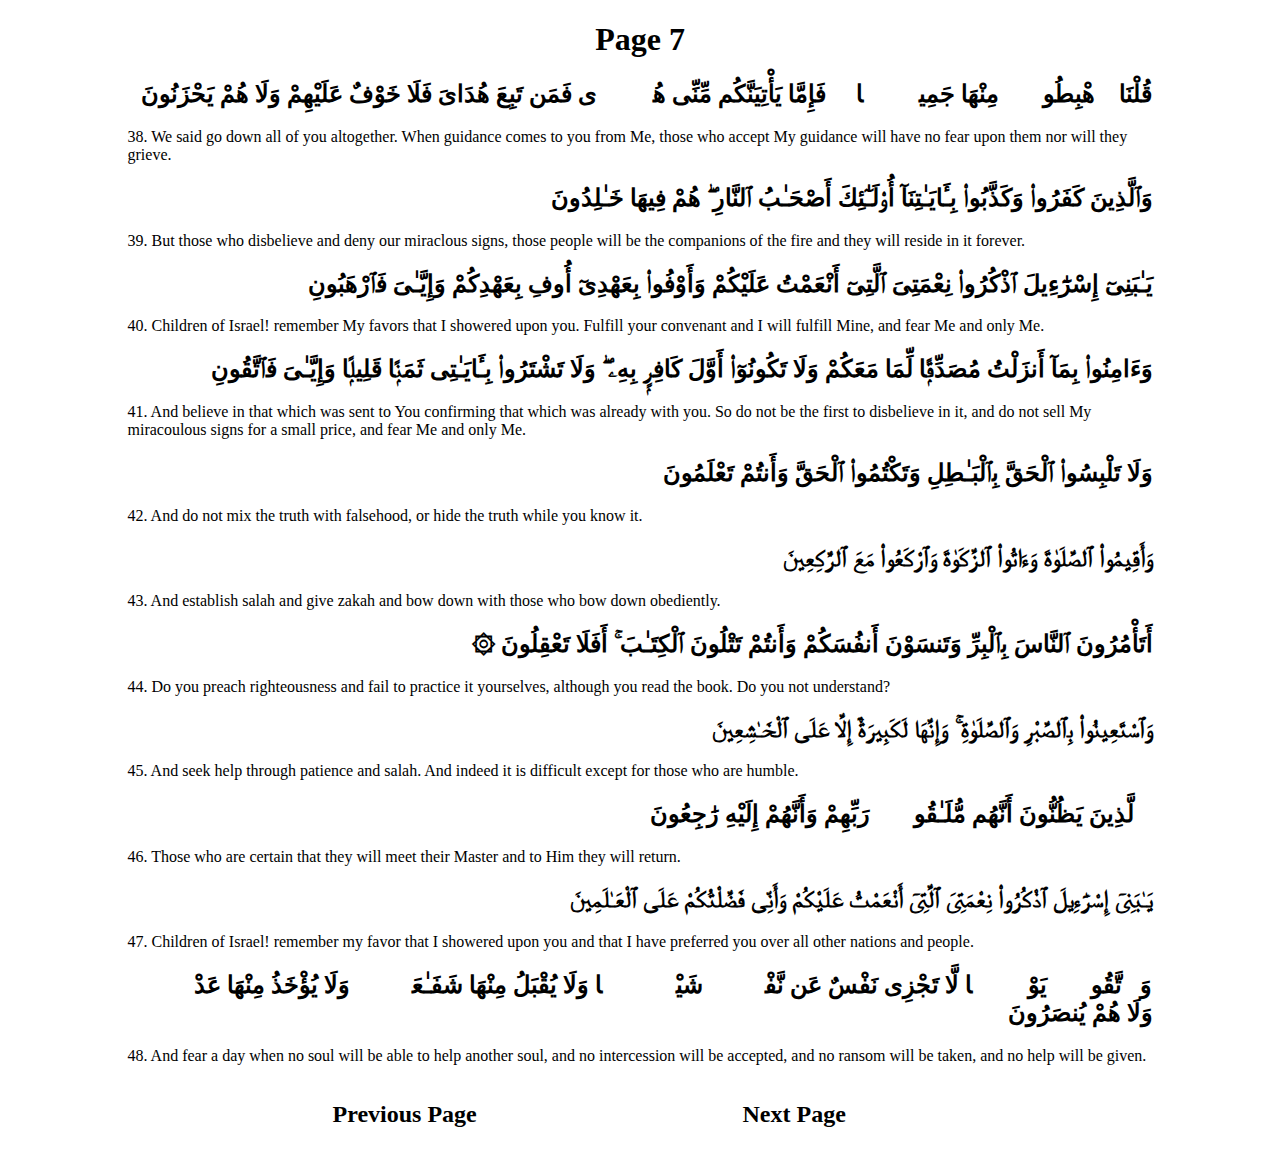
<file: Page-7.html>
<!DOCTYPE html>
<html lang="en">
<head>
    <meta charset="UTF-8">
    <meta http-equiv="X-UA-Compatible" content="IE=edge">
    <meta name="viewport" content="width=device-width, initial-scale=1.0">
    <title>Page 7</title>
    <link rel="stylesheet" href="./assets/css/style.css">
</head>
<body>

    <a href="Juz-1.html"><h1>Page 7</h1></a>

    <main>

    <h2 class="right">قُلْنَا ٱهْبِطُوا۟ مِنْهَا جَمِيعًۭا ۖ فَإِمَّا يَأْتِيَنَّكُم مِّنِّى هُدًۭى فَمَن تَبِعَ هُدَاىَ فَلَا خَوْفٌ عَلَيْهِمْ وَلَا هُمْ يَحْزَنُونَ</h2>

    <p>38. We said go down all of you altogether. When guidance comes to you from Me, those who accept My guidance will have no fear upon them nor will they grieve.</p>

    <h2 class="right">وَٱلَّذِينَ كَفَرُوا۟ وَكَذَّبُوا۟ بِـَٔايَـٰتِنَآ أُو۟لَـٰٓئِكَ أَصْحَـٰبُ ٱلنَّارِ ۖ هُمْ فِيهَا خَـٰلِدُونَ</h2>

    <p>39. But those who disbelieve and deny our miraclous signs, those people will be the companions of the fire and they will reside in it forever.</p>

    <h2 class="right">يَـٰبَنِىٓ إِسْرَٰٓءِيلَ ٱذْكُرُوا۟ نِعْمَتِىَ ٱلَّتِىٓ أَنْعَمْتُ عَلَيْكُمْ وَأَوْفُوا۟ بِعَهْدِىٓ أُوفِ بِعَهْدِكُمْ وَإِيَّـٰىَ فَٱرْهَبُونِ</h2>

    <p>40. Children of Israel! remember My favors that I showered upon you. Fulfill your convenant and I will fulfill Mine, and fear Me and only Me.</p>

    <h2 class="right">وَءَامِنُوا۟ بِمَآ أَنزَلْتُ مُصَدِّقًۭا لِّمَا مَعَكُمْ وَلَا تَكُونُوٓا۟ أَوَّلَ كَافِرٍۭ بِهِۦ ۖ وَلَا تَشْتَرُوا۟ بِـَٔايَـٰتِى ثَمَنًۭا قَلِيلًۭا وَإِيَّـٰىَ فَٱتَّقُونِ</h2>

    <p>41. And believe in that which was sent to You confirming that which was already with you. So do not be the first to disbelieve in it, and do not sell My miracoulous signs for a small price, and fear Me and only Me.</p>

    <h2 class="right">وَلَا تَلْبِسُوا۟ ٱلْحَقَّ بِٱلْبَـٰطِلِ وَتَكْتُمُوا۟ ٱلْحَقَّ وَأَنتُمْ تَعْلَمُونَ</h2>

    <p>42. And do not mix the truth with falsehood, or hide the truth while you know it.</p>

    <h2 class="right">وَأَقِيمُوا۟ ٱلصَّلَوٰةَ وَءَاتُوا۟ ٱلزَّكَوٰةَ وَٱرْكَعُوا۟ مَعَ ٱلرَّٰكِعِينَ</h2>

    <p>43. And establish salah and give zakah and bow down with those who bow down obediently.</p>

    <h2 class="right">۞ أَتَأْمُرُونَ ٱلنَّاسَ بِٱلْبِرِّ وَتَنسَوْنَ أَنفُسَكُمْ وَأَنتُمْ تَتْلُونَ ٱلْكِتَـٰبَ ۚ أَفَلَا تَعْقِلُونَ</h2>
    
    <p>44. Do you preach righteousness and fail to practice it yourselves, although you read the book. Do you not understand?</p>

    <h2 class="right">وَٱسْتَعِينُوا۟ بِٱلصَّبْرِ وَٱلصَّلَوٰةِ ۚ وَإِنَّهَا لَكَبِيرَةٌ إِلَّا عَلَى ٱلْخَـٰشِعِينَ</h2>

    <p>45. And seek help through patience and salah. And indeed it is difficult except for those who are humble.</p>

    <h2 class="right">ٱلَّذِينَ يَظُنُّونَ أَنَّهُم مُّلَـٰقُوا۟ رَبِّهِمْ وَأَنَّهُمْ إِلَيْهِ رَٰجِعُونَ</h2>

    <p>46. Those who are certain that they will meet their Master and to Him they will return.</p>

    <h2 class="right">يَـٰبَنِىٓ إِسْرَٰٓءِيلَ ٱذْكُرُوا۟ نِعْمَتِىَ ٱلَّتِىٓ أَنْعَمْتُ عَلَيْكُمْ وَأَنِّى فَضَّلْتُكُمْ عَلَى ٱلْعَـٰلَمِينَ</h2>

    <p>47. Children of Israel! remember my favor that I showered upon you and that I have preferred you over all other nations and people.</p>

    <h2 class="right">وَٱتَّقُوا۟ يَوْمًۭا لَّا تَجْزِى نَفْسٌ عَن نَّفْسٍۢ شَيْـًۭٔا وَلَا يُقْبَلُ مِنْهَا شَفَـٰعَةٌۭ وَلَا يُؤْخَذُ مِنْهَا عَدْلٌۭ وَلَا هُمْ يُنصَرُونَ</h2>

    <p>48. And fear a day when no soul will be able to help another soul, and no intercession will be accepted, and no ransom will be taken, and no help will be given.</p>

    <div class="row">

        <div class="col-5">

        </div>

        <div class="col-5">
            <a href="Page-6.html"><h2>Previous Page</h2></a>
        </div>

        <div class="col-5">
            
        </div>

        <div class="col-5">
            <a href="Page-8.html"><h2>Next Page</h2></a>
        </div>

        <div class="col-5">
            
        </div>

    </div>    

</main>
    
</body>
</html>
</file>
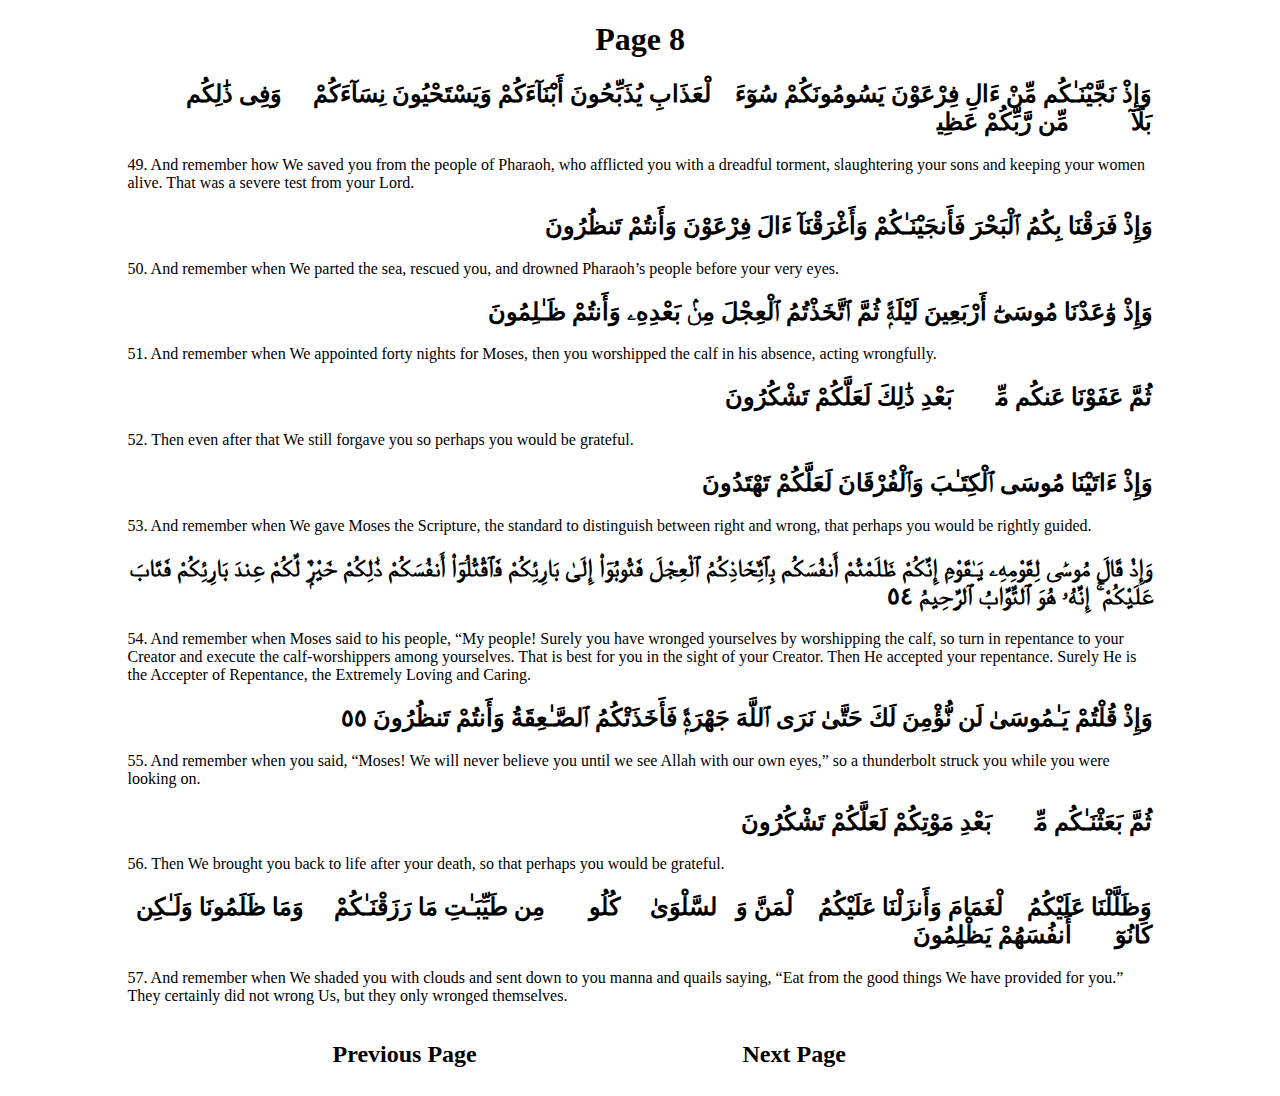
<file: Page-8.html>
<!DOCTYPE html>
<html lang="en">
<head>
    <meta charset="UTF-8">
    <meta http-equiv="X-UA-Compatible" content="IE=edge">
    <meta name="viewport" content="width=device-width, initial-scale=1.0">
    <title>Page 8</title>
    <link rel="stylesheet" href="./assets/css/style.css">
</head>
<body>

    <a href="Juz-1.html"><h1>Page 8</h1></a>

    <main>

    <h2 class="right">وَإِذْ نَجَّيْنَـٰكُم مِّنْ ءَالِ فِرْعَوْنَ يَسُومُونَكُمْ سُوٓءَ ٱلْعَذَابِ يُذَبِّحُونَ أَبْنَآءَكُمْ وَيَسْتَحْيُونَ نِسَآءَكُمْ ۚ وَفِى ذَٰلِكُم بَلَآءٌۭ مِّن رَّبِّكُمْ عَظِيمٌۭ</h2>

    <p>49. And remember how We saved you from the people of Pharaoh, who afflicted you with a dreadful torment, slaughtering your sons and keeping your women alive. That was a severe test from your Lord.</p>

    <h2 class="right">وَإِذْ فَرَقْنَا بِكُمُ ٱلْبَحْرَ فَأَنجَيْنَـٰكُمْ وَأَغْرَقْنَآ ءَالَ فِرْعَوْنَ وَأَنتُمْ تَنظُرُونَ</h2>

    <p>50. And remember when We parted the sea, rescued you, and drowned Pharaoh’s people before your very eyes.</p>

    <h2 class="right">وَإِذْ وَٰعَدْنَا مُوسَىٰٓ أَرْبَعِينَ لَيْلَةًۭ ثُمَّ ٱتَّخَذْتُمُ ٱلْعِجْلَ مِنۢ بَعْدِهِۦ وَأَنتُمْ ظَـٰلِمُونَ</h2>

    <p>51. And remember when We appointed forty nights for Moses, then you worshipped the calf in his absence, acting wrongfully.</p>

    <h2 class="right">ثُمَّ عَفَوْنَا عَنكُم مِّنۢ بَعْدِ ذَٰلِكَ لَعَلَّكُمْ تَشْكُرُونَ</h2>

    <p>52. Then even after that We still forgave you so perhaps you would be grateful.</p>

    <h2 class="right">وَإِذْ ءَاتَيْنَا مُوسَى ٱلْكِتَـٰبَ وَٱلْفُرْقَانَ لَعَلَّكُمْ تَهْتَدُونَ</h2>

    <p>53. And remember when We gave Moses the Scripture, the standard to distinguish between right and wrong, that perhaps you would be rightly guided.</p>

    <h2 class="right">وَإِذْ قَالَ مُوسَىٰ لِقَوْمِهِۦ يَـٰقَوْمِ إِنَّكُمْ ظَلَمْتُمْ أَنفُسَكُم بِٱتِّخَاذِكُمُ ٱلْعِجْلَ فَتُوبُوٓا۟ إِلَىٰ بَارِئِكُمْ فَٱقْتُلُوٓا۟ أَنفُسَكُمْ ذَٰلِكُمْ خَيْرٌۭ لَّكُمْ عِندَ بَارِئِكُمْ فَتَابَ عَلَيْكُمْ ۚ إِنَّهُۥ هُوَ ٱلتَّوَّابُ ٱلرَّحِيمُ ٥٤</h2>

    <p>54. And remember when Moses said to his people, “My people! Surely you have wronged yourselves by worshipping the calf, so turn in repentance to your Creator and execute the calf-worshippers among yourselves. That is best for you in the sight of your Creator. Then He accepted your repentance. Surely He is the Accepter of Repentance, the Extremely Loving and Caring.</p>

    <h2 class="right">وَإِذْ قُلْتُمْ يَـٰمُوسَىٰ لَن نُّؤْمِنَ لَكَ حَتَّىٰ نَرَى ٱللَّهَ جَهْرَةًۭ فَأَخَذَتْكُمُ ٱلصَّـٰعِقَةُ وَأَنتُمْ تَنظُرُونَ ٥٥</h2>

    <p>55. And remember when you said, “Moses! We will never believe you until we see Allah with our own eyes,” so a thunderbolt struck you while you were looking on.</p>

    <h2 class="right">ثُمَّ بَعَثْنَـٰكُم مِّنۢ بَعْدِ مَوْتِكُمْ لَعَلَّكُمْ تَشْكُرُونَ</h2>

    <p>56. Then We brought you back to life after your death, so that perhaps you would be grateful.</p>

    <h2 class="right">وَظَلَّلْنَا عَلَيْكُمُ ٱلْغَمَامَ وَأَنزَلْنَا عَلَيْكُمُ ٱلْمَنَّ وَٱلسَّلْوَىٰ ۖ كُلُوا۟ مِن طَيِّبَـٰتِ مَا رَزَقْنَـٰكُمْ ۖ وَمَا ظَلَمُونَا وَلَـٰكِن كَانُوٓا۟ أَنفُسَهُمْ يَظْلِمُونَ</h2>

    <p>57. And remember when We shaded you with clouds and sent down to you manna and quails saying, “Eat from the good things We have provided for you.” They certainly did not wrong Us, but they only wronged themselves.</p>

    <div class="row">

        <div class="col-5">

        </div>

        <div class="col-5">
            <a href="Page-7.html"><h2>Previous Page</h2></a>
        </div>

        <div class="col-5">
            
        </div>

        <div class="col-5">
            <a href="Page-9.html"><h2>Next Page</h2></a>
        </div>

        <div class="col-5">
            
        </div>

    </div>    

</main>
    
</body>
</html>
</file>
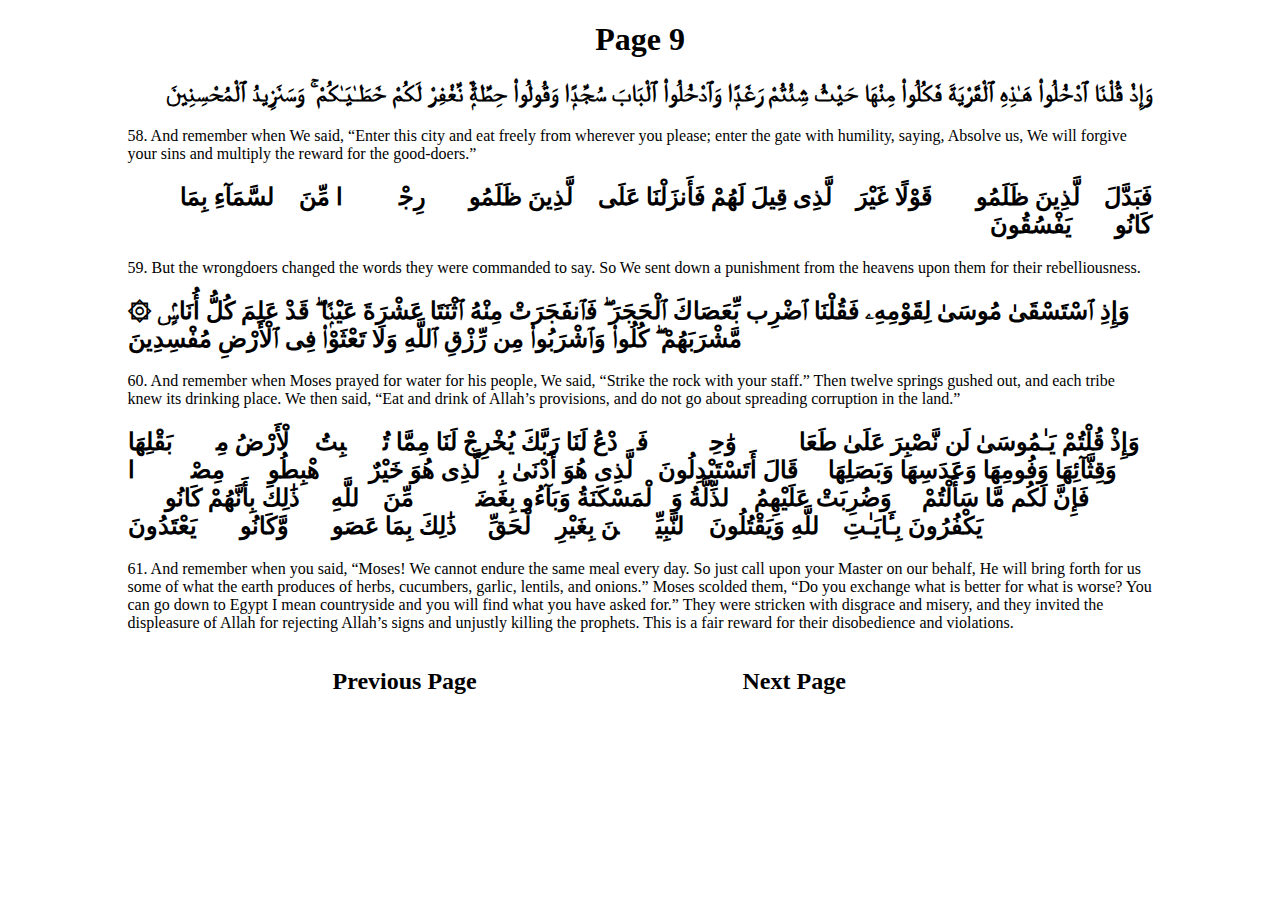
<file: Page-9.html>
<!DOCTYPE html>
<html lang="en">
<head>
    <meta charset="UTF-8">
    <meta http-equiv="X-UA-Compatible" content="IE=edge">
    <meta name="viewport" content="width=device-width, initial-scale=1.0">
    <title>Page 9</title>
    <link rel="stylesheet" href="./assets/css/style.css">
</head>
<body>

    <a href="Juz-1.html"><h1>Page 9</h1></a>

    <main>

    <h2 class="right">وَإِذْ قُلْنَا ٱدْخُلُوا۟ هَـٰذِهِ ٱلْقَرْيَةَ فَكُلُوا۟ مِنْهَا حَيْثُ شِئْتُمْ رَغَدًۭا وَٱدْخُلُوا۟ ٱلْبَابَ سُجَّدًۭا وَقُولُوا۟ حِطَّةٌۭ نَّغْفِرْ لَكُمْ خَطَـٰيَـٰكُمْ ۚ وَسَنَزِيدُ ٱلْمُحْسِنِينَ</h2>

    <p>58. And remember when We said, “Enter this city and eat freely from wherever you please; enter the gate with humility, saying, Absolve us, We will forgive your sins and multiply the reward for the good-doers.”</p>

    <h2 class="right">فَبَدَّلَ ٱلَّذِينَ ظَلَمُوا۟ قَوْلًا غَيْرَ ٱلَّذِى قِيلَ لَهُمْ فَأَنزَلْنَا عَلَى ٱلَّذِينَ ظَلَمُوا۟ رِجْزًۭا مِّنَ ٱلسَّمَآءِ بِمَا كَانُوا۟ يَفْسُقُونَ</h2>

    <p>59. But the wrongdoers changed the words they were commanded to say. So We sent down a punishment from the heavens upon them for their rebelliousness.</p>

    <h2 class="surah">۞ وَإِذِ ٱسْتَسْقَىٰ مُوسَىٰ لِقَوْمِهِۦ فَقُلْنَا ٱضْرِب بِّعَصَاكَ ٱلْحَجَرَ ۖ فَٱنفَجَرَتْ مِنْهُ ٱثْنَتَا عَشْرَةَ عَيْنًۭا ۖ قَدْ عَلِمَ كُلُّ أُنَاسٍۢ مَّشْرَبَهُمْ ۖ كُلُوا۟ وَٱشْرَبُوا۟ مِن رِّزْقِ ٱللَّهِ وَلَا تَعْثَوْا۟ فِى ٱلْأَرْضِ مُفْسِدِينَ</h2>

    <p>60. And remember when Moses prayed for water for his people, We said, “Strike the rock with your staff.” Then twelve springs gushed out, and each tribe knew its drinking place. We then said, “Eat and drink of Allah’s provisions, and do not go about spreading corruption in the land.”</p>

    <h2 class="surah">وَإِذْ قُلْتُمْ يَـٰمُوسَىٰ لَن نَّصْبِرَ عَلَىٰ طَعَامٍۢ وَٰحِدٍۢ فَٱدْعُ لَنَا رَبَّكَ يُخْرِجْ لَنَا مِمَّا تُنۢبِتُ ٱلْأَرْضُ مِنۢ بَقْلِهَا وَقِثَّآئِهَا وَفُومِهَا وَعَدَسِهَا وَبَصَلِهَا ۖ قَالَ أَتَسْتَبْدِلُونَ ٱلَّذِى هُوَ أَدْنَىٰ بِٱلَّذِى هُوَ خَيْرٌ ۚ ٱهْبِطُوا۟ مِصْرًۭا فَإِنَّ لَكُم مَّا سَأَلْتُمْ ۗ وَضُرِبَتْ عَلَيْهِمُ ٱلذِّلَّةُ وَٱلْمَسْكَنَةُ وَبَآءُو بِغَضَبٍۢ مِّنَ ٱللَّهِ ۗ ذَٰلِكَ بِأَنَّهُمْ كَانُوا۟ يَكْفُرُونَ بِـَٔايَـٰتِ ٱللَّهِ وَيَقْتُلُونَ ٱلنَّبِيِّـۧنَ بِغَيْرِ ٱلْحَقِّ ۗ ذَٰلِكَ بِمَا عَصَوا۟ وَّكَانُوا۟ يَعْتَدُونَ</h2>

    <p>61. And remember when you said, “Moses! We cannot endure the same meal every day. So just call upon your Master on our behalf, He will bring forth for us some of what the earth produces of herbs, cucumbers, garlic, lentils, and onions.” Moses scolded them, “Do you exchange what is better for what is worse? You can go down to Egypt I mean countryside and you will find what you have asked for.” They were stricken with disgrace and misery, and they invited the displeasure of Allah for rejecting Allah’s signs and unjustly killing the prophets. This is a fair reward for their disobedience and violations.</p>

    <div class="row">

        <div class="col-5">

        </div>

        <div class="col-5">
            <a href="Page-8.html"><h2>Previous Page</h2></a>
        </div>

        <div class="col-5">
            
        </div>

        <div class="col-5">
            <a href="Page-10.html"><h2>Next Page</h2></a>
        </div>

        <div class="col-5">
            
        </div>

    </div>    

</main>
    
</body>
</html>
</file>
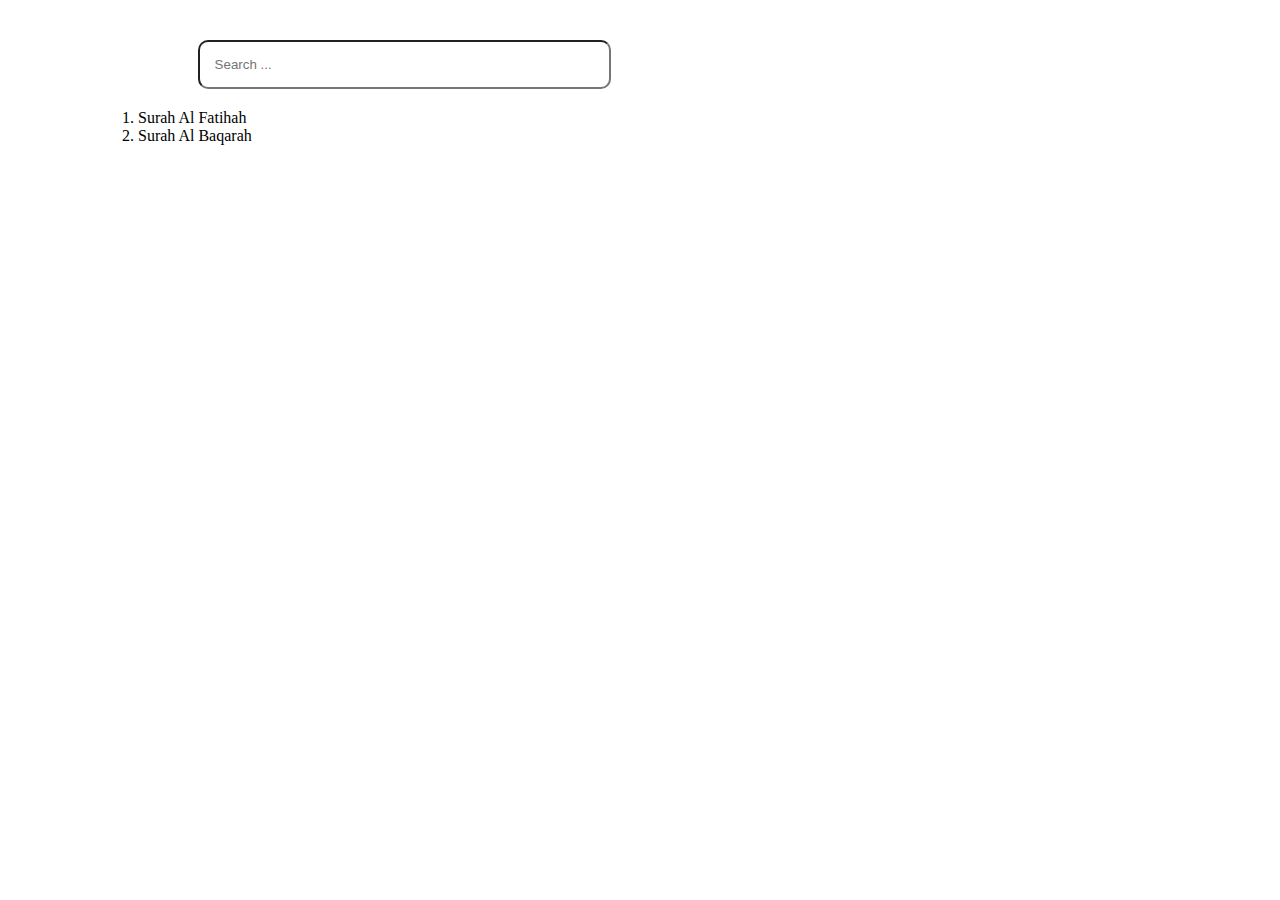
<file: search.html>
<!DOCTYPE html>
<html lang="en">
<head>
    <meta charset="UTF-8">
    <meta http-equiv="X-UA-Compatible" content="IE=edge">
    <meta name="viewport" content="width=device-width, initial-scale=1.0">
    <title>Search for Surah...</title>
    <link rel="stylesheet" href="./assets/css/search.css">
    <link rel="stylesheet" href="./assets/css/search-style.css">
</head>
<body>

    <div class="search-bar">
        <input id="searchbar" class="search" onkeyup="search_animal()" type="text"
        name="search" placeholder="Search ...">
   
 <!-- ordered list -->
 <ol id='list'>
     <a href="Page-1.html"><li class="animals">Surah Al Fatihah</li></a>
     <a href="Page-2.html"><li class="animals">Surah Al Baqarah</li></a>
 </ol>

<br>
   
 <!-- linking javascript -->
 <script src="./assets/js/search.js"></script>
    
</body>
</html>
</file>
<file: assets/css/style.css>
h1{
   text-align: center;
}

a{
    text-decoration: none;
    color: black;
}

main{
    max-width: 1025px;
    margin: auto;
}

.bismillah{
    text-align: center;
}

.right{
    text-align: right;
}

.left{
    text-align: left;
}

.row{
    display: flex;
    flex-wrap: wrap;
    justify-content: space-around;
}

.col-5{
    flex-basis: 20%;
}
</file>
<file: assets/css/search.css>
#searchbar{
    margin-left: 15%;
    padding:15px;
    border-radius: 10px;
  }

  input[type=text] {
     width: 30%;
     -webkit-transition: width 0.15s ease-in-out;
     transition: width 0.15s ease-in-out;
  }

  /* When the input field gets focus,
       change its width to 100% */
  input[type=text]:focus {
    width: 70%;
  }

 #list{
   color: black;
   margin-left: 90px;
   margin-top: 20px;
  }

.animals{
    display: list-item;   
 } 

 h3 {
  text-align: center;
 }

 p{
  text-align: center;
 }
</file>
<file: assets/css/search-style.css>
a {
    text-decoration: none;
    color: black;
}

.header{
    background-color: rgba(24, 24, 24);
    display: flex;
}

.logo img{
   width: 250px;
   height: 100px;
   padding: 20px;
}

.btn{
    height: 50%;
    background-color: red;
    color: white;
    font-weight: bold;
    border-radius: 10px;
}

.search-bar{
    margin-top: 40px;
    width: 100%;
}

nav{
    text-align: center;
    padding: 10px;
    background-color: red;
}

nav a {
    text-decoration: none;
    color: white;
    padding: 20px;
    font-size: large;
    font-weight: bold;
}
</file>
